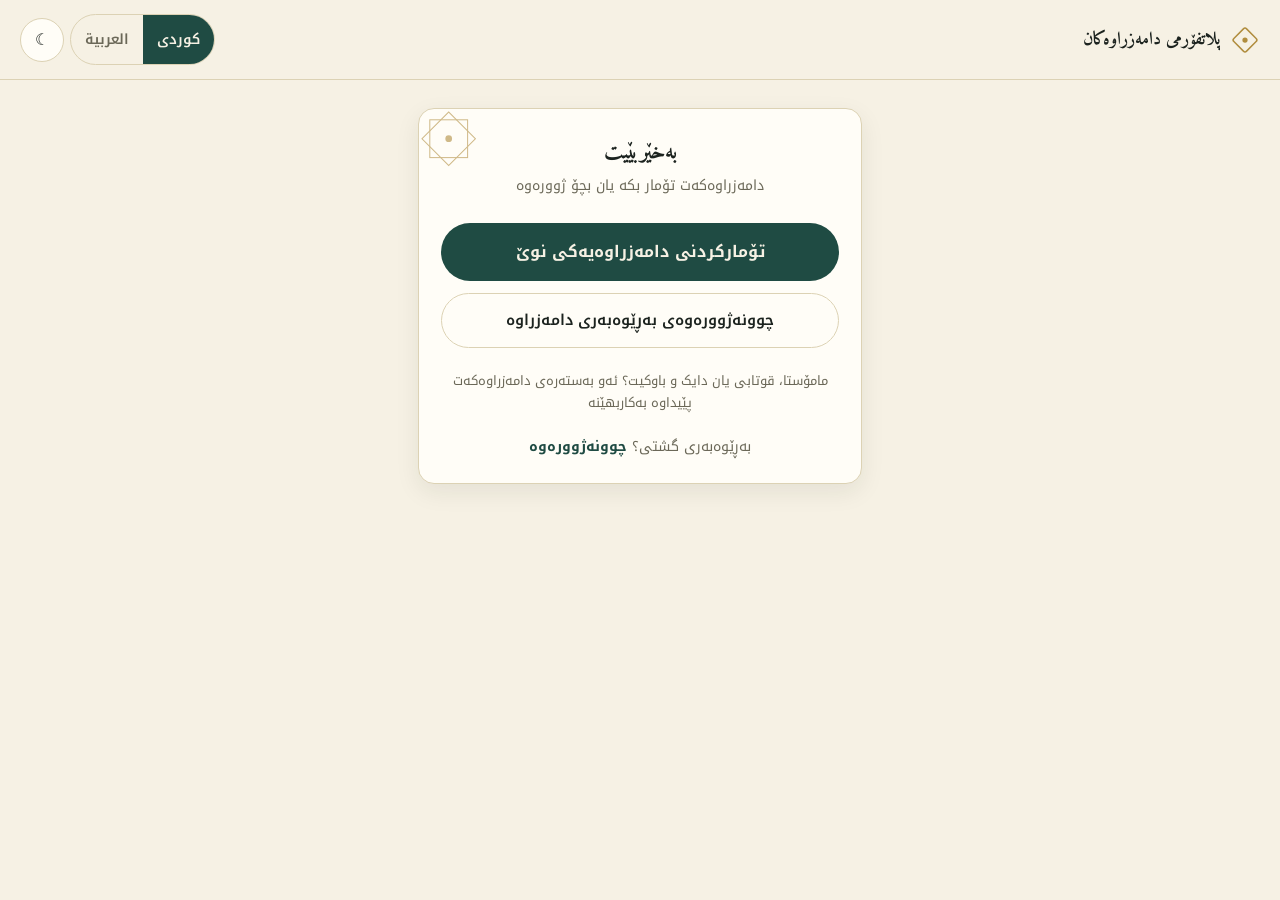
<file: index.html>
<!DOCTYPE html>
<html lang="ckb" dir="rtl">
<head>
<meta charset="UTF-8">
<meta name="viewport" content="width=device-width, initial-scale=1.0, maximum-scale=1.0, viewport-fit=cover">
<title>پلاتفۆرمی دامەزراوەکان</title>
<link rel="icon" href="icons/favicon-32.png" sizes="32x32">
<link rel="apple-touch-icon" href="icons/apple-touch-icon.png">
<meta name="theme-color" content="#1F4B43">
<link rel="stylesheet" href="css/theme.css">
</head>
<body>

<div class="topbar">
  <div class="brand">
    <svg class="mark" viewBox="0 0 40 40" aria-hidden="true">
      <rect x="8" y="8" width="24" height="24" rx="3" transform="rotate(45 20 20)" fill="none" stroke="var(--gold)" stroke-width="2"/>
      <circle cx="20" cy="20" r="3.5" fill="var(--gold)"/>
    </svg>
    <span data-i18n="app_title">پلاتفۆرمی دامەزراوەکان</span>
  </div>
  <div class="controls">
    <div class="lang-toggle">
      <button class="lang-pill" data-lang="ckb" onclick="setLang('ckb')">کوردی</button>
      <button class="lang-pill" data-lang="ar" onclick="setLang('ar')">العربية</button>
    </div>
    <button class="icon-btn" onclick="setTheme(getTheme()==='dark'?'light':'dark')">
      <span class="theme-toggle-icon">☾</span>
    </button>
  </div>
</div>

<div class="page">

  <div class="hero-card" style="margin-top:0; text-align:center">
    <svg class="corner-ornament" viewBox="0 0 100 100" aria-hidden="true">
      <g fill="none" stroke="var(--gold)" stroke-width="1.2">
        <rect x="20" y="20" width="45" height="45" transform="rotate(45 42.5 42.5)"/>
        <rect x="20" y="20" width="45" height="45"/>
      </g>
      <circle cx="42.5" cy="42.5" r="4" fill="var(--gold)"/>
    </svg>

    <h1 data-i18n="landing_heading" style="font-size:22px">بەخێربێیت</h1>
    <p class="sub" data-i18n="landing_subheading" style="margin-bottom:26px">دامەزراوەکەت تۆمار بکە یان بچۆ ژوورەوە</p>

    <a href="signup.html" class="btn-primary" style="display:block; text-decoration:none; margin-bottom:12px" data-i18n="btn_register_institution">تۆمارکردنی دامەزراوەیەکی نوێ</a>
    <a href="admin.html" class="btn-outline" style="display:block; text-decoration:none; padding:15px; text-align:center; margin-bottom:22px" data-i18n="btn_admin_login">چوونەژوورەوەی بەڕێوەبەری دامەزراوە</a>

    <p class="sub" data-i18n="landing_members_note" style="font-size:13px">مامۆستا، قوتابی یان دایک و باوکیت؟ ئەو بەستەرەی دامەزراوەکەت پێیداوە بەکاربهێنە</p>

    <div class="footer-note">
      <span data-i18n="footer_note_prefix">بەڕێوەبەری گشتی؟</span>
      <a href="super-admin.html" data-i18n="footer_note_link">چوونەژوورەوە</a>
    </div>
  </div>

</div>

<script src="js/config.js"></script>
<script src="js/i18n.js"></script>
</body>
</html>
</file>
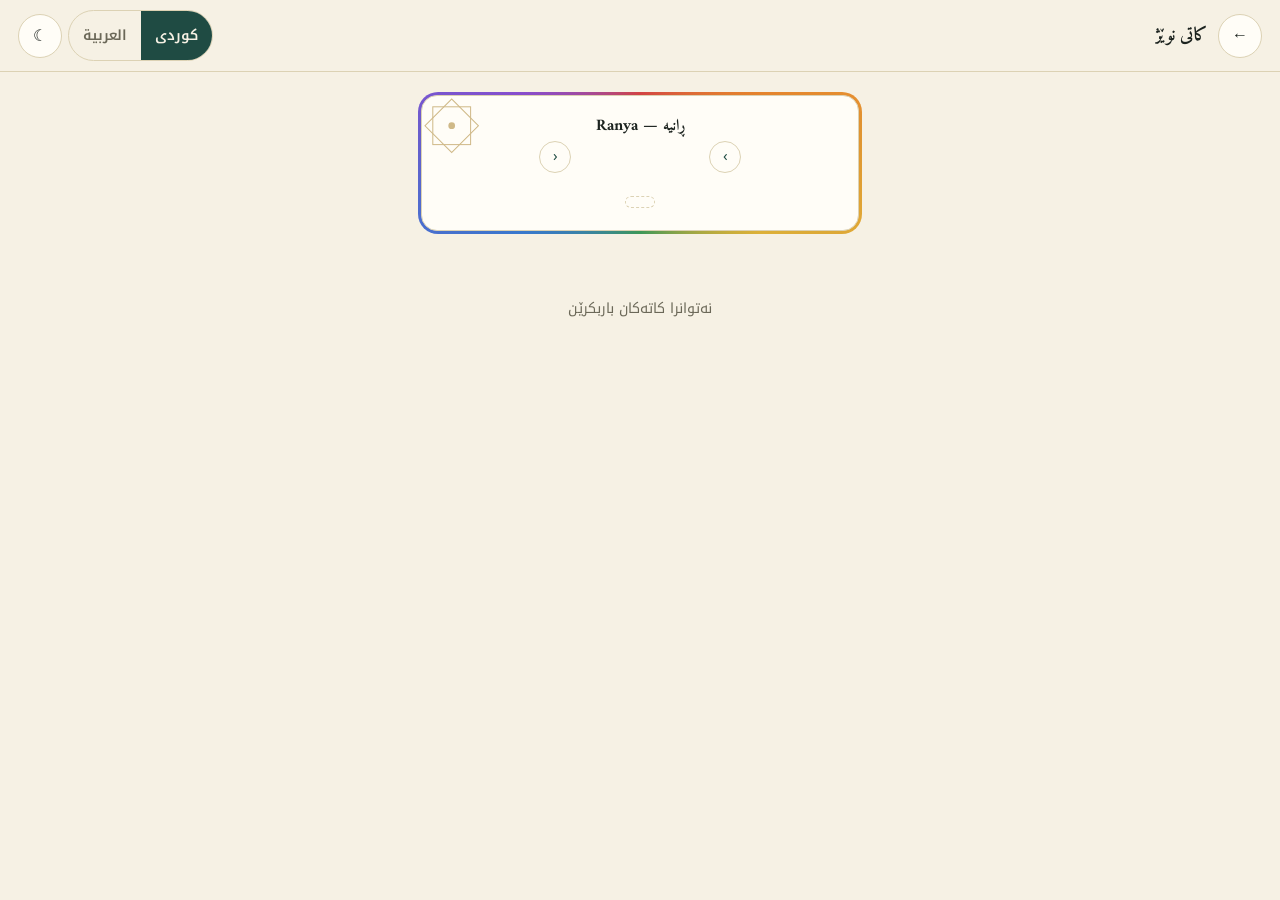
<file: prayer-times.html>
<!DOCTYPE html>
<html lang="ckb" dir="rtl">
<head>
<meta charset="UTF-8">
<meta name="viewport" content="width=device-width, initial-scale=1.0, maximum-scale=1.0, viewport-fit=cover">
<title>کاتی نوێژ</title>
<link rel="icon" href="icons/favicon-32.png" sizes="32x32">
<link rel="apple-touch-icon" href="icons/apple-touch-icon.png">
<meta name="theme-color" content="#1F4B43">
<link rel="stylesheet" href="css/theme.css">
<style>
  /* ---------- Compact page shell so everything fits one screen ---------- */
  .page { padding-top: clamp(10px, 2.2vh, 20px); padding-bottom: clamp(10px, 2vh, 18px); }
  .topbar { padding: 10px 18px; }

  /* ---------- Animated rainbow border around the hero card ---------- */
  .glow-wrap {
    position: relative;
    border-radius: calc(var(--radius) + 4px);
    padding: 3px;
    overflow: hidden;
    margin: 0 0 clamp(8px, 1.6vh, 16px);
  }
  .glow-wrap::before {
    content: '';
    position: absolute;
    inset: -60%;
    background: conic-gradient(from 0deg,
      #D64545, #E8862E, #E8B93B, #3F9E5C, #3B7DD8, #8A4FD1, #D64545);
    animation: glowSpin 7s linear infinite;
  }
  @keyframes glowSpin { to { transform: rotate(360deg); } }
  @media (prefers-reduced-motion: reduce) { .glow-wrap::before { animation: none; } }
  .glow-wrap .prayer-hero { position: relative; z-index: 1; margin: 0; }

  /* ---------- Hero / date navigation (compacted) ---------- */
  .prayer-hero {
    text-align: center;
    padding: clamp(12px, 2.4vh, 20px) 16px clamp(10px, 2vh, 16px);
  }
  .prayer-hero h1 { font-size: 16px; margin-bottom: 2px; }
  .date-nav {
    display: flex; align-items: center; justify-content: center;
    gap: 14px; margin: 4px 0 0;
  }
  .nav-arrow {
    width: 32px; height: 32px; border-radius: 50%;
    border: 1px solid var(--line); background: var(--card); color: var(--teal);
    font-size: 15px; line-height: 1; display: flex; align-items: center; justify-content: center;
    transition: transform .12s ease, background .15s ease; flex-shrink: 0;
  }
  html[data-theme="dark"] .nav-arrow { color: var(--gold); }
  .nav-arrow:active { transform: scale(0.90); }
  .nav-arrow:disabled { opacity: .35; }
  .date-nav-center { display: flex; flex-direction: column; align-items: center; gap: 3px; min-width: 110px; }
  .weekday-label { font-family: 'Amiri', serif; font-weight: 700; font-size: 15px; color: var(--ink); }
  .today-pill {
    font-size: 10px; font-weight: 700; color: var(--teal);
    background: rgba(31,75,67,.08); border: 1px solid var(--line);
    border-radius: 999px; padding: 2px 10px;
  }
  html[data-theme="dark"] .today-pill { color: var(--gold); background: rgba(217,196,138,.10); }

  .date-lines { margin-top: 5px; line-height: 1.45; }
  .hijri-label { font-size: 12px; color: var(--muted); }
  .gregorian-label { font-size: 10.5px; color: var(--muted); opacity: .82; }

  .preview-note {
    display: inline-block; font-size: 10.5px; font-weight: 600; color: var(--gold);
    background: rgba(176,141,62,.10); border-radius: 999px; padding: 3px 12px; margin-top: 6px;
  }

  /* ---------- Countdown ---------- */
  .countdown-wrap {
    margin-top: clamp(8px, 1.6vh, 16px); padding: clamp(8px, 1.4vh, 14px) 12px; border-radius: var(--radius-sm);
    background: linear-gradient(135deg, rgba(31,75,67,.07), rgba(176,141,62,.08));
    border: 1px solid var(--line);
  }
  html[data-theme="dark"] .countdown-wrap {
    background: linear-gradient(135deg, rgba(111,165,150,.10), rgba(217,196,138,.08));
  }
  .countdown-label {
    display: flex; gap: 5px; justify-content: center; flex-wrap: wrap;
    font-size: 11px; font-weight: 600; color: var(--muted); margin-bottom: 3px;
  }
  #countdownPrayerName { color: var(--gold); font-weight: 800; }
  .countdown-value {
    font-family: 'Courier New', monospace; font-size: clamp(20px, 5vh, 28px); font-weight: 800;
    color: var(--teal); letter-spacing: 1px;
  }
  html[data-theme="dark"] .countdown-value { color: var(--gold); }

  /* ---------- Adjust toggle ---------- */
  .toggle-row { margin-top: clamp(6px, 1.4vh, 12px); }
  .toggle-original-btn {
    font-size: 10px; font-weight: 700; color: var(--muted);
    background: transparent; border: 1.5px dashed var(--line);
    border-radius: 999px; padding: 5px 14px;
  }
  .toggle-original-btn:active { transform: scale(.96); }
  .adjusted-note { font-size: 9.5px; color: var(--muted); margin-top: 5px; line-height: 1.4; }

  /* ---------- Prayer list — one row per prayer, compact height to still fit one screen ---------- */
  #prayerList {
    display: flex; flex-direction: column; gap: clamp(5px, 1.1vh, 8px);
  }
  .prayer-card {
    display: flex; align-items: center; justify-content: space-between;
    background: var(--card); border: 1px solid var(--line); border-radius: var(--radius-sm);
    padding: clamp(8px, 1.6vh, 12px) 16px;
    box-shadow: 0 2px 8px rgba(28,35,31,.04);
    transition: box-shadow .15s ease, border-color .15s ease;
  }
  .prayer-card.next { border: 2px solid var(--gold); background: rgba(176,141,62,.08); box-shadow: 0 4px 16px rgba(176,141,62,.18); }
  .prayer-card .p-name { display: flex; align-items: center; gap: 10px; font-weight: 700; font-size: 13px; }
  .prayer-card .p-icon {
    width: 30px; height: 30px; border-radius: 50%; font-size: 15px;
    display: flex; align-items: center; justify-content: center; flex-shrink: 0;
    background: rgba(31,75,67,.08);
  }
  html[data-theme="dark"] .prayer-card .p-icon { background: rgba(111,165,150,.12); }
  .prayer-card .p-time { display: flex; align-items: baseline; gap: 4px; }
  .prayer-card .p-time .p-time-num { font-family: monospace; font-size: 16px; font-weight: 700; color: var(--teal); }
  .prayer-card .p-time .p-time-period { font-size: 10.5px; font-weight: 700; color: var(--muted); }
  html[data-theme="dark"] .prayer-card .p-time .p-time-num { color: var(--gold); }
  .next-badge {
    font-size: 9px; font-weight: 800; color: var(--gold); background: rgba(176,141,62,.15);
    padding: 2px 8px; border-radius: 999px; margin-inline-start: 6px;
  }

  @media (max-width: 340px) {
    .prayer-card .p-name { font-size: 12px; gap: 8px; }
    .prayer-card .p-time .p-time-num { font-size: 15px; }
  }
</style>
</head>
<body>

<div class="topbar">
  <div class="brand">
    <button class="icon-btn" onclick="history.back()">←</button>
    <span data-i18n="prayer_page_heading">کاتی نوێژ</span>
  </div>
  <div class="controls">
    <div class="lang-toggle">
      <button class="lang-pill" data-lang="ckb" onclick="setLang('ckb'); render();">کوردی</button>
      <button class="lang-pill" data-lang="ar" onclick="setLang('ar'); render();">العربية</button>
    </div>
    <button class="icon-btn" onclick="setTheme(getTheme()==='dark'?'light':'dark')">
      <span class="theme-toggle-icon">☾</span>
    </button>
  </div>
</div>

<div class="page">

  <div class="glow-wrap">
    <div class="hero-card prayer-hero">
      <svg class="corner-ornament" viewBox="0 0 100 100" aria-hidden="true">
        <g fill="none" stroke="var(--gold)" stroke-width="1.2">
          <rect x="20" y="20" width="45" height="45" transform="rotate(45 42.5 42.5)"/>
          <rect x="20" y="20" width="45" height="45"/>
        </g>
        <circle cx="42.5" cy="42.5" r="4" fill="var(--gold)"/>
      </svg>
      <h1>ڕانیە — Ranya</h1>

      <div class="date-nav">
        <button class="nav-arrow" id="prevDayBtn" onclick="navigateDay(-1)">›</button>
        <div class="date-nav-center">
          <div class="weekday-label" id="weekdayLabel"></div>
          <button class="today-pill" id="todayBtn" onclick="goToday()" data-i18n="prayer_today_btn" style="display:none"></button>
        </div>
        <button class="nav-arrow" id="nextDayBtn" onclick="navigateDay(1)">‹</button>
      </div>

      <div class="date-lines">
        <p class="hijri-label" id="hijriLabel"></p>
        <p class="gregorian-label" id="gregorianLabel"></p>
      </div>

      <div class="preview-note" id="previewNote" data-i18n="prayer_preview_note" style="display:none"></div>

      <div class="countdown-wrap" id="countdownWrap" style="display:none">
        <div class="countdown-label">
          <span data-i18n="prayer_time_remaining"></span>
          <span data-i18n="prayer_until"></span>
          <span id="countdownPrayerName"></span>
        </div>
        <div class="countdown-value" id="countdownValue">--:--:--</div>
      </div>

      <div class="toggle-row">
        <button class="toggle-original-btn" id="toggleOriginalBtn" onclick="toggleOriginal()"></button>
        <p class="adjusted-note" id="adjustedNote"></p>
      </div>
    </div>
  </div>

  <div id="prayerList">
    <div class="empty-state" id="loadingState" data-i18n="prayer_loading">چاوەڕوان بە...</div>
  </div>

</div>

<script src="js/config.js"></script>
<script src="js/i18n.js"></script>
<script>
  // Ranya, Sulaymaniyah Governorate, Kurdistan Region, Iraq
  const LATITUDE = 36.25500;
  const LONGITUDE = 44.88361;
  const CALC_METHOD = 3; // Muslim World League

  const PRAYER_ORDER = ['Fajr', 'Sunrise', 'Dhuhr', 'Asr', 'Maghrib', 'Isha'];
  const PRAYER_ICONS = { Fajr: '🌄', Sunrise: '🌅', Dhuhr: '☀️', Asr: '🌤️', Maghrib: '🌇', Isha: '🌙' };
  const PRAYER_LABEL_KEYS = { Fajr: 'prayer_fajr', Sunrise: 'prayer_sunrise', Dhuhr: 'prayer_dhuhr', Asr: 'prayer_asr', Maghrib: 'prayer_maghrib', Isha: 'prayer_isha' };

  // Manual adjustment (in minutes) applied on top of the API-calculated times,
  // requested for Ranya so the displayed times match the local mosque schedule.
  // Shown by default; the "original API time" button reveals the raw, unadjusted values.
  const PRAYER_OFFSETS = { Fajr: 17, Sunrise: 2, Dhuhr: 7, Asr: 0, Maghrib: 7, Isha: -6 };

  // ---------- Date helpers (local time, not UTC, so navigation never skips/repeats a day) ----------
  function startOfDay(d) { const x = new Date(d); x.setHours(0, 0, 0, 0); return x; }
  function isSameDay(a, b) { return a.getFullYear() === b.getFullYear() && a.getMonth() === b.getMonth() && a.getDate() === b.getDate(); }
  function formatDateKey(d) { return `${d.getFullYear()}-${String(d.getMonth() + 1).padStart(2, '0')}-${String(d.getDate()).padStart(2, '0')}`; }
  function formatDDMMYYYY(d) { return `${String(d.getDate()).padStart(2, '0')}-${String(d.getMonth() + 1).padStart(2, '0')}-${d.getFullYear()}`; }

  let prayerData = null;      // API response for the currently viewed date
  let viewDate = startOfDay(new Date());
  let showOriginal = false;   // false = adjusted times (default), true = raw API times
  let isLoading = false;
  let countdownTimer = null;
  let countdownTarget = null;

  // ---------- Fetching ----------
  async function loadPrayerTimes(date) {
    isLoading = true;
    setNavDisabled(true);
    const cacheKey = `prayer_times_${formatDateKey(date)}`;
    const cached = localStorage.getItem(cacheKey);
    if (cached) {
      prayerData = JSON.parse(cached);
      render();
      isLoading = false;
      setNavDisabled(false);
      return;
    }
    document.getElementById('prayerList').innerHTML = `<div class="empty-state" data-i18n="prayer_loading">${t('prayer_loading')}</div>`;
    try {
      const url = `https://api.aladhan.com/v1/timings/${formatDDMMYYYY(date)}?latitude=${LATITUDE}&longitude=${LONGITUDE}&method=${CALC_METHOD}`;
      const res = await fetch(url);
      const json = await res.json();
      if (json.code === 200 && json.data) {
        prayerData = json.data;
        localStorage.setItem(cacheKey, JSON.stringify(prayerData));
        render();
      } else {
        showError();
      }
    } catch (err) {
      showError();
    } finally {
      isLoading = false;
      setNavDisabled(false);
    }
  }

  function setNavDisabled(state) {
    const prev = document.getElementById('prevDayBtn');
    const next = document.getElementById('nextDayBtn');
    if (prev) prev.disabled = state;
    if (next) next.disabled = state;
  }

  function showError() {
    document.getElementById('prayerList').innerHTML = `<div class="empty-state" data-i18n="prayer_error">نەتوانرا کاتەکان باربکرێن</div>`;
    applyI18n();
  }

  // ---------- Navigation ----------
  function navigateDay(delta) {
    if (isLoading) return;
    const d = new Date(viewDate);
    d.setDate(d.getDate() + delta);
    viewDate = d;
    loadPrayerTimes(viewDate);
  }
  function goToday() {
    if (isLoading) return;
    viewDate = startOfDay(new Date());
    loadPrayerTimes(viewDate);
  }
  function toggleOriginal() {
    showOriginal = !showOriginal;
    render();
  }

  // ---------- Time helpers ----------
  function addMinutes(hhmm, minutes) {
    const clean = hhmm.slice(0, 5);
    const [h, m] = clean.split(':').map(Number);
    let total = ((h * 60 + m + minutes) % 1440 + 1440) % 1440;
    const nh = Math.floor(total / 60), nm = total % 60;
    return `${String(nh).padStart(2, '0')}:${String(nm).padStart(2, '0')}`;
  }
  function getDisplayTime(key) {
    const raw = prayerData.timings[key];
    return showOriginal ? raw.slice(0, 5) : addMinutes(raw, PRAYER_OFFSETS[key] || 0);
  }
  // 12-hour display only — countdown/next-prayer math still runs on the 24h value above.
  function formatTime12(hhmm) {
    const [h, m] = hhmm.split(':').map(Number);
    const period = h >= 12 ? t('prayer_pm') : t('prayer_am');
    let h12 = h % 12;
    if (h12 === 0) h12 = 12;
    return `<span class="p-time-num">${String(h12).padStart(2, '0')}:${String(m).padStart(2, '0')}</span><span class="p-time-period">${period}</span>`;
  }
  function getPrayerMinutes(key) {
    const [h, m] = getDisplayTime(key).split(':').map(Number);
    return h * 60 + m;
  }

  // Returns { key, target(Date) } for the next prayer today, or null if today's prayers are all done
  // (or if we're not viewing today at all).
  function computeNextPrayerTarget() {
    const now = new Date();
    if (!isSameDay(viewDate, now)) return null;
    for (const key of PRAYER_ORDER) {
      if (key === 'Sunrise') continue;
      const mins = getPrayerMinutes(key);
      const target = new Date(now);
      target.setHours(Math.floor(mins / 60), mins % 60, 0, 0);
      if (target > now) return { key, target };
    }
    return null;
  }

  // If every prayer today has passed, fetch tomorrow's Fajr (cached) to keep the countdown accurate.
  async function resolveTomorrowFajrCountdown() {
    const tomorrow = new Date(viewDate);
    tomorrow.setDate(tomorrow.getDate() + 1);
    const cacheKey = `prayer_times_${formatDateKey(tomorrow)}`;
    let data = null;
    const cached = localStorage.getItem(cacheKey);
    if (cached) {
      data = JSON.parse(cached);
    } else {
      try {
        const url = `https://api.aladhan.com/v1/timings/${formatDDMMYYYY(tomorrow)}?latitude=${LATITUDE}&longitude=${LONGITUDE}&method=${CALC_METHOD}`;
        const res = await fetch(url);
        const json = await res.json();
        if (json.code === 200 && json.data) {
          data = json.data;
          localStorage.setItem(cacheKey, JSON.stringify(data));
        }
      } catch (err) { /* leave placeholder if this fails */ }
    }
    // Only apply if the user hasn't navigated away from "today" while this was in flight.
    if (!data || !isSameDay(viewDate, new Date())) return;
    const raw = data.timings.Fajr;
    const fajrTime = showOriginal ? raw.slice(0, 5) : addMinutes(raw, PRAYER_OFFSETS.Fajr);
    const [h, m] = fajrTime.split(':').map(Number);
    const target = new Date(tomorrow);
    target.setHours(h, m, 0, 0);
    document.getElementById('countdownPrayerName').textContent = t(PRAYER_LABEL_KEYS.Fajr);
    startCountdown(target);
  }

  function startCountdown(target) {
    clearInterval(countdownTimer);
    countdownTarget = target;
    updateCountdownDisplay();
    countdownTimer = setInterval(updateCountdownDisplay, 1000);
  }
  function updateCountdownDisplay() {
    const el = document.getElementById('countdownValue');
    if (!el || !countdownTarget) return;
    const diff = countdownTarget - new Date();
    if (diff <= 0) {
      clearInterval(countdownTimer);
      setTimeout(() => loadPrayerTimes(viewDate), 1000);
      return;
    }
    const totalSec = Math.floor(diff / 1000);
    const hh = Math.floor(totalSec / 3600);
    const mm = Math.floor((totalSec % 3600) / 60);
    const ss = totalSec % 60;
    el.textContent = `${String(hh).padStart(2, '0')}:${String(mm).padStart(2, '0')}:${String(ss).padStart(2, '0')}`;
  }

  // ---------- Render ----------
  function render() {
    if (!prayerData) return;
    clearInterval(countdownTimer);

    const viewingToday = isSameDay(viewDate, new Date());

    // Weekday name (follows the ckb/ar language toggle)
    document.getElementById('weekdayLabel').textContent = t(`prayer_weekday_${viewDate.getDay()}`);
    document.getElementById('todayBtn').style.display = viewingToday ? 'none' : 'inline-flex';

    // Hijri date — always shown in Arabic, regardless of interface language
    const hijri = prayerData.date.hijri;
    const hijriSuffix = I18N.ar.prayer_hijri_suffix; // "هـ"
    document.getElementById('hijriLabel').textContent = `${hijri.day} ${hijri.month.ar} ${hijri.year} ${hijriSuffix}`;

    // Gregorian date — shown below the Hijri line, follows the ckb/ar language toggle
    const gregorian = prayerData.date.gregorian;
    document.getElementById('gregorianLabel').textContent = `${gregorian.date} ${t('prayer_gregorian_suffix')}`;

    document.getElementById('previewNote').style.display = viewingToday ? 'none' : '';

    // Next-prayer countdown (only meaningful when viewing today)
    const countdownWrap = document.getElementById('countdownWrap');
    let nextKey = null;
    if (viewingToday) {
      countdownWrap.style.display = '';
      const next = computeNextPrayerTarget();
      if (next) {
        nextKey = next.key;
        document.getElementById('countdownPrayerName').textContent = t(PRAYER_LABEL_KEYS[next.key]);
        startCountdown(next.target);
      } else {
        document.getElementById('countdownValue').textContent = '--:--:--';
        resolveTomorrowFajrCountdown();
      }
    } else {
      countdownWrap.style.display = 'none';
    }

    // Original/adjusted toggle button + note
    document.getElementById('toggleOriginalBtn').textContent = showOriginal ? t('prayer_show_adjusted') : t('prayer_show_original');
    document.getElementById('adjustedNote').textContent = showOriginal ? t('prayer_original_note') : t('prayer_adjusted_note');

    // Prayer list
    document.getElementById('prayerList').innerHTML = PRAYER_ORDER.map((key) => {
      const isNext = key === nextKey;
      return `
      <div class="prayer-card ${isNext ? 'next' : ''}">
        <div class="p-name">
          <span class="p-icon">${PRAYER_ICONS[key]}</span>
          <span data-i18n="${PRAYER_LABEL_KEYS[key]}">${t(PRAYER_LABEL_KEYS[key])}</span>
          ${isNext ? `<span class="next-badge" data-i18n="prayer_next">داهاتوو</span>` : ''}
        </div>
        <div class="p-time">${formatTime12(getDisplayTime(key))}</div>
      </div>`;
    }).join('');

    applyI18n();
    document.getElementById('prevDayBtn').setAttribute('aria-label', t('prayer_prev_day'));
    document.getElementById('nextDayBtn').setAttribute('aria-label', t('prayer_next_day'));
  }

  loadPrayerTimes(viewDate);
</script>
</body>
</html>
</file>
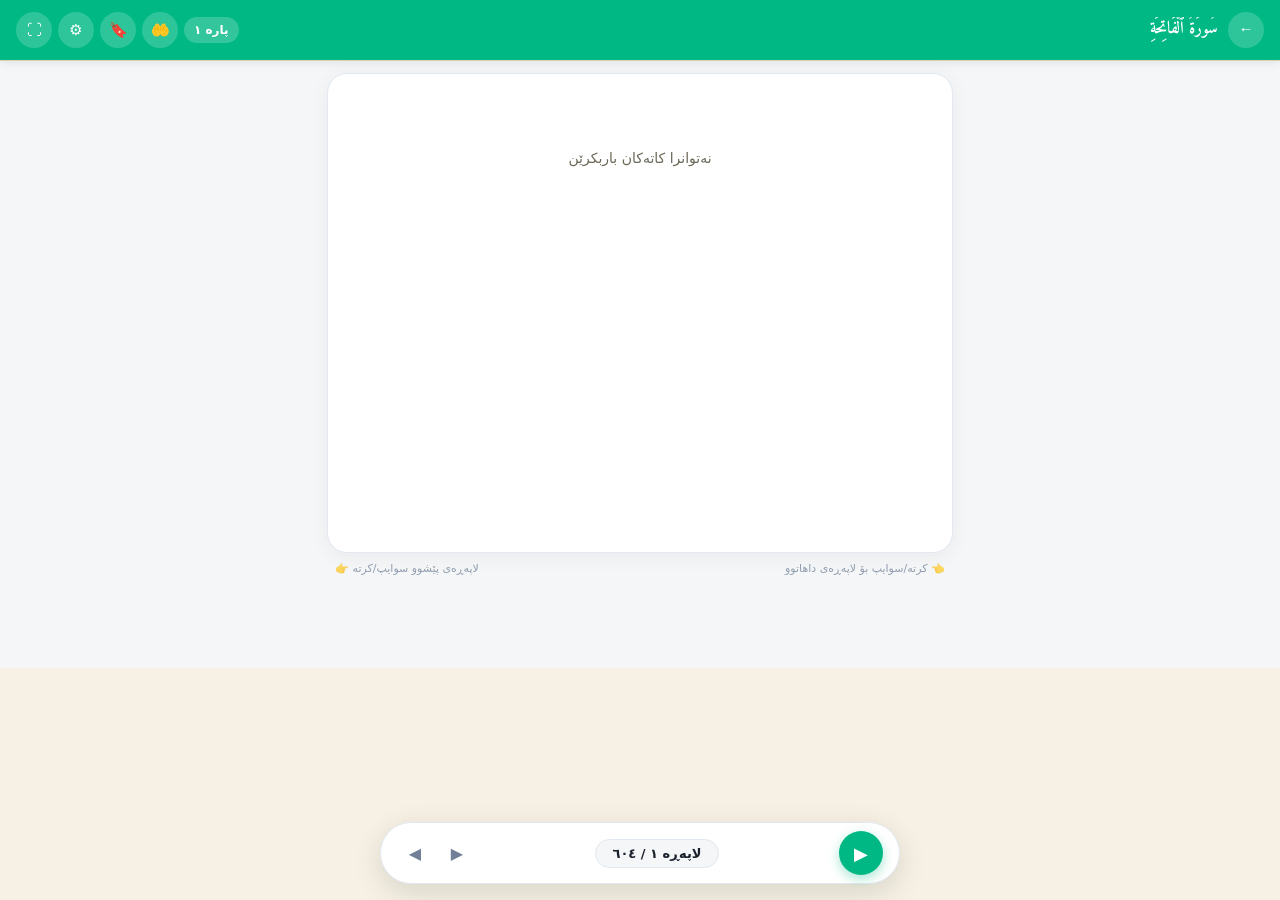
<file: quran.html>
<!DOCTYPE html>
<html lang="ckb" dir="rtl">
<head>
<meta charset="UTF-8">
<meta name="viewport" content="width=device-width, initial-scale=1.0, maximum-scale=1.0, viewport-fit=cover">
<title>قورئانی پیرۆز</title>
<link rel="icon" href="icons/favicon-32.png" sizes="32x32">
<link rel="apple-touch-icon" href="icons/apple-touch-icon.png">
<meta name="theme-color" content="#00B884">
<link rel="stylesheet" href="css/theme.css">
<style>
  @import url('https://fonts.googleapis.com/css2?family=Amiri+Quran&family=Amiri:ital,wght@0,400;0,700;1,400&display=swap');

  :root {
    --brand-teal: #00B884;
    --brand-teal-dark: #00966C;
    --gold: #C5A059;
    --gold-light: #FFFDF2;
    --bg-main: #F4F6F8;
    --card-bg: #FFFFFF;
    --text-primary: #1A202C;
    --text-muted: #718096;
    --border-color: #E2E8F0;
  }

  body {
    background-color: var(--bg-main);
    color: var(--text-primary);
    font-family: system-ui, -apple-system, BlinkMacSystemFont, "Segoe UI", Roboto, sans-serif;
    margin: 0;
    padding: 0;
    padding-bottom: 90px;
    -webkit-tap-highlight-color: transparent;
  }

  /* ---------- Topbar Navigation ---------- */
  .topbar {
    background: var(--brand-teal);
    color: #ffffff;
    padding: 12px 16px;
    display: flex;
    align-items: center;
    justify-content: space-between;
    position: sticky;
    top: 0;
    z-index: 100;
    box-shadow: 0 2px 10px rgba(0, 0, 0, 0.08);
  }
  .topbar .brand {
    display: flex;
    align-items: center;
    gap: 10px;
    color: #ffffff;
    font-weight: 700;
    font-size: 17px;
  }
  .topbar .controls {
    display: flex;
    align-items: center;
    gap: 6px;
  }
  .topbar .icon-btn {
    background: rgba(255, 255, 255, 0.18);
    color: #ffffff;
    border: none;
    width: 36px;
    height: 36px;
    border-radius: 50%;
    display: flex;
    align-items: center;
    justify-content: center;
    cursor: pointer;
    font-size: 15px;
    transition: background 0.2s;
  }
  .topbar .icon-btn:active {
    background: rgba(255, 255, 255, 0.3);
  }
  .lang-toggle {
    display: flex;
    background: rgba(0, 0, 0, 0.12);
    padding: 2px;
    border-radius: 20px;
  }
  .lang-pill {
    background: transparent;
    border: none;
    color: #ffffff;
    padding: 4px 10px;
    font-size: 12px;
    border-radius: 16px;
    cursor: pointer;
    opacity: 0.8;
  }
  .lang-pill.active {
    background: #ffffff;
    color: var(--brand-teal);
    font-weight: 700;
    opacity: 1;
  }

  /* ---------- Page Layout & Reader Card ---------- */
  .page.wide {
    max-width: 650px;
    margin: 0 auto;
    padding: 12px 12px 0 12px;
  }

  /* Reader themes */
  body[data-qtheme="classic"] { --q-bg: #FFFFFF; --q-fg: #1C231F; --q-muted: #6B6858; }
  body[data-qtheme="night"]   { --q-bg: #12181A; --q-fg: #EDE7D3; --q-muted: #9A9682; }
  body[data-qtheme="sepia"]   { --q-bg: #F8F1E1; --q-fg: #3B2A18; --q-muted: #8A7A5E; }
  body[data-qtheme="emerald"] { --q-bg: #0F2A22; --q-fg: #F3EEDD; --q-muted: #9FC2B4; }
  body[data-qtheme="sky"]     { --q-bg: #EAF3F6; --q-fg: #16323D; --q-muted: #5C7A83; }

  #readerCard {
    background: var(--q-bg, #FFFFFF);
    color: var(--q-fg, var(--text-primary));
    border-radius: 20px;
    padding: 24px 20px 32px 20px;
    box-shadow: 0 4px 20px rgba(0, 0, 0, 0.05);
    border: 1px solid var(--border-color);
    position: relative;
    min-height: 480px;
  }

  /* ---------- Surah Header Banner (Matching Image 1 Ornate Frame) ---------- */
  .surah-divider {
    text-align: center;
    margin: 20px 0 24px 0;
    padding: 4px;
  }
  .surah-frame {
    display: inline-block;
    position: relative;
    padding: 12px 48px;
    background: var(--gold-light);
    border: 2px double var(--gold);
    border-radius: 14px;
    box-shadow: inset 0 0 0 2px var(--gold-light), inset 0 0 0 3px var(--gold);
  }
  .surah-divider-name {
    font-family: 'Amiri Quran', 'Amiri', serif;
    font-size: 28px;
    font-weight: 700;
    color: #2C3E50;
    line-height: 1.2;
  }
  .surah-divider-meta {
    font-size: 12px;
    color: #8C7B51;
    margin-top: 4px;
    font-weight: 500;
  }

  /* ---------- Quran Flow Text & Ayah Markers ---------- */
  .quran-flow-text {
    font-family: 'Amiri Quran', 'Amiri', serif;
    text-align: justify;
    text-justify: inter-word;
    text-align-last: center;
    line-height: 2.8;
    font-size: var(--q-font-size, 26px);
    direction: rtl;
    margin: 0;
  }

  .ayah-num {
    display: inline-flex;
    align-items: center;
    justify-content: center;
    width: 30px;
    height: 30px;
    border-radius: 50%;
    border: 1.5px solid var(--gold);
    background: rgba(197, 160, 89, 0.1);
    font-size: 12px;
    font-family: 'Amiri Quran', 'Amiri', serif;
    font-weight: 700;
    color: var(--gold);
    margin: 0 6px;
    vertical-align: middle;
    line-height: 1;
  }

  .ayah-unit.playing {
    background: rgba(0, 184, 132, 0.15);
    border-radius: 6px;
    box-decoration-break: clone;
    -webkit-box-decoration-break: clone;
  }
  .ayah-unit.jump-target {
    animation: ayahFlash 1.6s ease;
  }
  @keyframes ayahFlash {
    0%, 100% { background: transparent; }
    30% { background: rgba(197, 160, 89, 0.35); }
  }

  /* Block Tafsir View */
  .ayah-block { padding: 16px 2px; border-bottom: 1px dashed var(--border-color); }
  .ayah-block:last-child { border-bottom: none; }
  .ayah-block-arabic { font-family: 'Amiri Quran', 'Amiri', serif; font-size: var(--q-font-size, 26px); text-align: right; line-height: 2.4; margin-bottom: 8px; }
  .ayah-block-tafsir { font-size: 14px; line-height: 1.9; color: var(--q-muted, var(--text-muted)); }
  .ayah-block-actions { margin-top: 8px; display: flex; gap: 6px; justify-content: flex-end; }
  .ayah-mini-btn { width: 32px; height: 32px; border-radius: 50%; border: 1px solid currentColor; opacity: 0.65; background: transparent; font-size: 13px; color: inherit; cursor: pointer; }

  /* ---------- Floating Bottom Control Bar (Image 1 Style) ---------- */
  .bottom-control-bar {
    position: fixed;
    bottom: 16px;
    left: 50%;
    transform: translateX(-50%);
    width: calc(100% - 32px);
    max-width: 520px;
    background: #FFFFFF;
    border-radius: 40px;
    padding: 8px 16px;
    display: flex;
    align-items: center;
    justify-content: space-between;
    box-shadow: 0 8px 30px rgba(0, 0, 0, 0.12);
    z-index: 200;
    border: 1px solid var(--border-color);
  }
  body[data-qtheme="night"] .bottom-control-bar {
    background: #1C2427;
    border-color: #2D3748;
    color: #EDE7D3;
  }
  .bottom-play-btn {
    width: 44px;
    height: 44px;
    border-radius: 50%;
    background: var(--brand-teal);
    color: #FFFFFF;
    border: none;
    display: flex;
    align-items: center;
    justify-content: center;
    font-size: 18px;
    cursor: pointer;
    box-shadow: 0 4px 12px rgba(0, 184, 132, 0.35);
    transition: transform 0.15s;
  }
  .bottom-play-btn:active { transform: scale(0.92); }
  .bottom-info-pill {
    background: var(--bg-main);
    padding: 6px 16px;
    border-radius: 20px;
    font-size: 13px;
    font-weight: 700;
    color: var(--text-primary);
    cursor: pointer;
    border: 1px solid var(--border-color);
  }
  body[data-qtheme="night"] .bottom-info-pill {
    background: #253135;
    color: #EDE7D3;
    border-color: #3B4A50;
  }
  .bottom-nav-actions {
    display: flex;
    align-items: center;
    gap: 6px;
  }
  .bottom-nav-btn {
    background: transparent;
    border: none;
    color: var(--text-muted);
    width: 36px;
    height: 36px;
    border-radius: 50%;
    display: flex;
    align-items: center;
    justify-content: center;
    font-size: 16px;
    cursor: pointer;
  }
  .bottom-nav-btn:active { background: rgba(0, 0, 0, 0.05); }

  /* Tap Hints */
  .reader-tap-hint { display: flex; justify-content: space-between; font-size: 11px; color: var(--text-muted); opacity: 0.75; margin-top: 8px; padding: 0 8px; }

  /* Settings / Modal Bits */
  .theme-swatch-grid { display: grid; grid-template-columns: repeat(5, 1fr); gap: 8px; margin: 10px 0 6px; }
  .theme-swatch { height: 46px; border-radius: 10px; border: 2px solid var(--border-color); cursor: pointer; }
  .theme-swatch.selected { border-color: var(--gold); box-shadow: 0 0 0 2px rgba(197, 160, 89, 0.3); }
  .settings-row { display: flex; align-items: center; justify-content: space-between; padding: 12px 0; border-top: 1px solid var(--border-color); gap: 10px; }
  .toggle-switch { position: relative; width: 46px; height: 26px; flex-shrink: 0; }
  .toggle-switch input { opacity: 0; width: 0; height: 0; }
  .toggle-switch .track { position: absolute; inset: 0; background: #CBD5E0; border-radius: 999px; transition: background 0.15s; }
  .toggle-switch .thumb { position: absolute; top: 3px; inset-inline-start: 3px; width: 20px; height: 20px; border-radius: 50%; background: #fff; transition: inset-inline-start 0.15s; box-shadow: 0 1px 3px rgba(0,0,0,0.3); }
  .toggle-switch input:checked ~ .track { background: var(--brand-teal); }
  .toggle-switch input:checked ~ .thumb { inset-inline-start: 23px; }
  .font-size-row { display: flex; align-items: center; gap: 10px; padding: 10px 0; }
  .font-size-row input[type="range"] { flex: 1; }

  /* Bookmarks List Modal */
  .bookmark-row-item { display: flex; align-items: center; gap: 8px; padding: 12px 4px; border-top: 1px solid var(--border-color); }
  .bookmark-row-item:first-child { border-top: none; }
  .bookmark-row-item .info { flex: 1; min-width: 0; cursor: pointer; }
  .bookmark-row-item .name { font-weight: 700; font-size: 14px; }
  .bookmark-row-item .meta { font-size: 12px; color: var(--text-muted); margin-top: 2px; }

  /* Dua Khatm Text */
  .dua-khatm-text { text-align: center; font-family: 'Amiri Quran', 'Amiri', serif; font-size: 20px; line-height: 2.4; white-space: pre-line; padding: 6px 4px; }

  /* Fullscreen overlay mode */
  body.q-immersive { overflow: hidden; padding-bottom: 0; }
  body.q-immersive .topbar,
  body.q-immersive .bottom-control-bar,
  body.q-immersive .reader-tap-hint { display: none !important; }
  body.q-immersive .page.wide { padding: 0; margin: 0; max-width: none; width: 100%; }
  body.q-immersive #readerCard {
    position: fixed; inset: 0; z-index: 500; border-radius: 0; border: none;
    overflow-y: auto; -webkit-overflow-scrolling: touch;
    padding: max(22px, env(safe-area-inset-top)) max(18px, env(safe-area-inset-right)) max(22px, env(safe-area-inset-bottom)) max(18px, env(safe-area-inset-left));
  }
  body.q-immersive #quranFlow { margin: auto 0; width: 100%; }
  .immersive-page-badge { display: none; position: fixed; bottom: 20px; inset-inline: 0; margin: 0 auto; width: fit-content; z-index: 501; background: #fff; color: #1A202C; border: 1px solid var(--border-color); border-radius: 999px; padding: 6px 18px; font-size: 12px; font-weight: 700; box-shadow: 0 4px 15px rgba(0,0,0,0.1); }
  body.q-immersive .immersive-page-badge { display: block; }
  .immersive-exit-btn { display: none; position: fixed; top: 16px; inset-inline-end: 16px; z-index: 501; width: 38px; height: 38px; border-radius: 50%; border: 1px solid var(--border-color); background: #fff; color: #1A202C; font-size: 15px; align-items: center; justify-content: center; box-shadow: 0 4px 15px rgba(0,0,0,0.1); }
  body.q-immersive .immersive-exit-btn { display: flex; }
</style>
</head>
<body data-qtheme="classic">

<!-- Topbar Header -->
<div class="topbar">
  <div class="brand">
    <button class="icon-btn" onclick="handleBack()">←</button>
    <span id="topbarSurahTitle" data-i18n="quran_page_heading">قورئانی پیرۆز</span>
  </div>
  <div class="controls">
    <span class="bottom-info-pill" id="topbarJuzBadge" style="background:rgba(255,255,255,0.2); color:#fff; border:none; padding:4px 10px; font-size:12px;">جزء ١</span>
    <button class="icon-btn" onclick="openDuaKhatmModal()" title="Dua Khatm">🤲</button>
    <button class="icon-btn" onclick="openBookmarksModal()" title="Bookmarks">🔖</button>
    <button class="icon-btn" onclick="openSettingsModal()" title="Settings">⚙️</button>
    <button class="icon-btn" onclick="toggleFullscreen()" title="Fullscreen">⛶</button>
  </div>
</div>

<div class="page wide" id="quranPage">
  <!-- Reader Card -->
  <div id="readerCard">
    <div id="quranFlow">
      <p class="sub" style="text-align:center; padding: 40px 0;" data-i18n="prayer_loading">چاوەڕوان بە...</p>
    </div>
  </div>

  <div class="immersive-page-badge" id="immersivePageBadge"></div>
  <button class="immersive-exit-btn" onclick="exitImmersive()" title="Exit fullscreen">✕</button>

  <div class="reader-tap-hint">
    <span data-i18n="quran_tap_hint_next">👈 کرتە/سوایپ بۆ لاپەڕەی داهاتوو</span>
    <span data-i18n="quran_tap_hint_prev">لاپەڕەی پێشوو سوایپ/کرتە 👉</span>
  </div>
</div>

<!-- Floating Bottom Control Bar (Matching Image 1) -->
<div class="bottom-control-bar">
  <button class="bottom-play-btn" id="playBtn" onclick="toggleAudio()" title="Play audio">
    <span id="playIcon">▶</span>
  </button>

  <button class="bottom-info-pill" id="pageIndicatorBtn" onclick="openGotoPageModal()">
    لاپەڕە ١ / ٦٠٤
  </button>

  <div class="bottom-nav-actions">
    <button class="bottom-nav-btn" onclick="prevPage()" title="Previous Page">▶</button>
    <button class="bottom-nav-btn" onclick="nextPage()" title="Next Page">◀</button>
  </div>
</div>

<script src="js/config.js"></script>
<script src="js/i18n.js"></script>
<script src="js/ui-helpers.js"></script>
<script>
// ============================================================
// Quran Reader — Al Quran Cloud API
// Mushaf page-by-page (1–604)
// ============================================================
const QURAN_API = 'https://api.alquran.cloud/v1';
const TEXT_EDITION = 'quran-uthmani';
const TAFSIR_EDITION = 'ku.asan';
const AUDIO_EDITION = 'ar.alafasy';
const TOTAL_PAGES = 604;

// ---- Static Quran Metadata ----
const PAGE_STARTS=[[1,1],[2,1],[2,6],[2,17],[2,25],[2,30],[2,38],[2,49],[2,58],[2,62],[2,70],[2,77],[2,84],[2,89],[2,94],[2,102],[2,106],[2,113],[2,120],[2,127],[2,135],[2,142],[2,146],[2,154],[2,164],[2,170],[2,177],[2,182],[2,187],[2,191],[2,197],[2,203],[2,211],[2,216],[2,220],[2,225],[2,231],[2,234],[2,238],[2,246],[2,249],[2,253],[2,257],[2,260],[2,265],[2,270],[2,275],[2,282],[2,283],[3,1],[3,10],[3,16],[3,23],[3,30],[3,38],[3,46],[3,53],[3,62],[3,71],[3,78],[3,84],[3,92],[3,101],[3,109],[3,116],[3,122],[3,133],[3,141],[3,149],[3,154],[3,158],[3,166],[3,174],[3,181],[3,187],[3,195],[4,1],[4,7],[4,12],[4,15],[4,20],[4,24],[4,27],[4,34],[4,38],[4,45],[4,52],[4,60],[4,66],[4,75],[4,80],[4,87],[4,92],[4,95],[4,102],[4,106],[4,114],[4,122],[4,128],[4,135],[4,141],[4,148],[4,155],[4,163],[4,171],[4,176],[5,3],[5,6],[5,10],[5,14],[5,18],[5,24],[5,32],[5,37],[5,42],[5,46],[5,51],[5,58],[5,65],[5,71],[5,77],[5,83],[5,90],[5,96],[5,104],[5,109],[5,114],[6,1],[6,9],[6,19],[6,28],[6,36],[6,45],[6,53],[6,60],[6,69],[6,74],[6,82],[6,91],[6,95],[6,102],[6,111],[6,119],[6,125],[6,132],[6,138],[6,143],[6,147],[6,152],[6,158],[7,1],[7,12],[7,23],[7,31],[7,38],[7,44],[7,52],[7,58],[7,68],[7,74],[7,82],[7,88],[7,96],[7,105],[7,121],[7,131],[7,138],[7,144],[7,150],[7,156],[7,160],[7,164],[7,171],[7,179],[7,188],[7,196],[8,1],[8,9],[8,17],[8,26],[8,34],[8,41],[8,46],[8,53],[8,62],[8,70],[9,1],[9,7],[9,14],[9,21],[9,27],[9,32],[9,37],[9,41],[9,48],[9,55],[9,62],[9,69],[9,73],[9,80],[9,87],[9,94],[9,100],[9,107],[9,112],[9,118],[9,123],[10,1],[10,7],[10,15],[10,21],[10,26],[10,34],[10,43],[10,54],[10,62],[10,71],[10,79],[10,89],[10,98],[10,107],[11,6],[11,13],[11,20],[11,29],[11,38],[11,46],[11,54],[11,63],[11,72],[11,82],[11,89],[11,98],[11,109],[11,118],[12,5],[12,15],[12,23],[12,31],[12,38],[12,44],[12,53],[12,64],[12,70],[12,79],[12,87],[12,96],[12,104],[13,1],[13,6],[13,14],[13,19],[13,29],[13,35],[13,43],[14,6],[14,11],[14,19],[14,25],[14,34],[14,43],[15,1],[15,16],[15,32],[15,52],[15,71],[15,91],[16,7],[16,15],[16,27],[16,35],[16,43],[16,55],[16,65],[16,73],[16,80],[16,88],[16,94],[16,103],[16,111],[16,119],[17,1],[17,8],[17,18],[17,28],[17,39],[17,50],[17,59],[17,67],[17,76],[17,87],[17,97],[17,105],[18,5],[18,16],[18,21],[18,28],[18,35],[18,46],[18,54],[18,62],[18,75],[18,84],[18,98],[19,1],[19,12],[19,26],[19,39],[19,52],[19,65],[19,77],[19,96],[20,13],[20,38],[20,52],[20,65],[20,77],[20,88],[20,99],[20,114],[20,126],[21,1],[21,11],[21,25],[21,36],[21,45],[21,58],[21,73],[21,82],[21,91],[21,102],[22,1],[22,6],[22,16],[22,24],[22,31],[22,39],[22,47],[22,56],[22,65],[22,73],[23,1],[23,18],[23,28],[23,43],[23,60],[23,75],[23,90],[23,105],[24,1],[24,11],[24,21],[24,28],[24,32],[24,37],[24,44],[24,54],[24,59],[24,62],[25,3],[25,12],[25,21],[25,33],[25,44],[25,56],[25,68],[26,1],[26,20],[26,40],[26,61],[26,84],[26,112],[26,137],[26,160],[26,184],[26,207],[27,1],[27,14],[27,23],[27,36],[27,45],[27,56],[27,64],[27,77],[27,89],[28,6],[28,14],[28,22],[28,29],[28,36],[28,44],[28,51],[28,60],[28,71],[28,78],[28,85],[29,7],[29,15],[29,24],[29,31],[29,39],[29,46],[29,53],[29,64],[30,6],[30,16],[30,25],[30,33],[30,42],[30,51],[31,1],[31,12],[31,20],[31,29],[32,1],[32,12],[32,21],[33,1],[33,7],[33,16],[33,23],[33,31],[33,36],[33,44],[33,51],[33,55],[33,63],[34,1],[34,8],[34,15],[34,23],[34,32],[34,40],[34,49],[35,4],[35,12],[35,19],[35,31],[35,39],[35,45],[36,13],[36,28],[36,41],[36,55],[36,71],[37,1],[37,25],[37,52],[37,77],[37,103],[37,127],[37,154],[38,1],[38,17],[38,27],[38,43],[38,62],[38,84],[39,6],[39,11],[39,22],[39,32],[39,41],[39,48],[39,57],[39,68],[39,75],[40,8],[40,17],[40,26],[40,34],[40,41],[40,50],[40,59],[40,67],[40,78],[41,1],[41,12],[41,21],[41,30],[41,39],[41,47],[42,1],[42,11],[42,16],[42,23],[42,32],[42,45],[42,52],[43,11],[43,23],[43,34],[43,48],[43,61],[43,74],[44,1],[44,19],[44,40],[45,1],[45,14],[45,23],[45,33],[46,6],[46,15],[46,21],[46,29],[47,1],[47,12],[47,20],[47,30],[48,1],[48,10],[48,16],[48,24],[48,29],[49,5],[49,12],[50,1],[50,16],[50,36],[51,7],[51,31],[51,52],[52,15],[52,32],[53,1],[53,27],[53,45],[54,7],[54,28],[54,50],[55,17],[55,41],[55,68],[56,17],[56,51],[56,77],[57,4],[57,12],[57,19],[57,25],[58,1],[58,7],[58,12],[58,22],[59,4],[59,10],[59,17],[60,1],[60,6],[60,12],[61,6],[62,1],[62,9],[63,5],[64,1],[64,10],[65,1],[65,6],[66,1],[66,8],[67,1],[67,13],[67,27],[68,16],[68,43],[69,9],[69,35],[70,11],[70,40],[71,11],[72,1],[72,14],[73,1],[73,20],[74,18],[74,48],[75,20],[76,6],[76,26],[77,20],[78,1],[78,31],[79,16],[80,1],[81,1],[82,1],[83,7],[83,35],[85,1],[86,1],[87,16],[89,1],[89,24],[91,1],[92,15],[95,1],[97,1],[98,8],[100,10],[103,1],[106,1],[109,1],[112,1]];
const JUZ_STARTS=[[1,1],[2,142],[2,253],[3,93],[4,24],[4,148],[5,82],[6,111],[7,88],[8,41],[9,93],[11,6],[12,53],[15,1],[17,1],[18,75],[21,1],[23,1],[25,21],[27,56],[29,46],[33,31],[36,28],[39,32],[41,47],[46,1],[51,31],[58,1],[67,1],[78,1]];
const SURAH_META=[["سُورَةُ ٱلْفَاتِحَةِ","Al-Faatiha","The Opening",7,"M"],["سُورَةُ البَقَرَةِ","Al-Baqara","The Cow",286,"D"],["سُورَةُ آلِ عِمۡرَانَ","Aal-i-Imraan","The Family of Imraan",200,"D"],["سُورَةُ النِّسَاءِ","An-Nisaa","The Women",176,"D"],["سُورَةُ المَائـِدَةِ","Al-Maaida","The Table",120,"D"],["سُورَةُ الأَنۡعَامِ","Al-An'aam","The Cattle",165,"M"],["سُورَةُ الأَعۡرَافِ","Al-A'raaf","The Heights",206,"M"],["سُورَةُ الأَنفَالِ","Al-Anfaal","The Spoils of War",75,"D"],["سُورَةُ التَّوۡبَةِ","At-Tawba","The Repentance",129,"D"],["سُورَةُ يُونُسَ","Yunus","Jonas",109,"M"],["سُورَةُ هُودٍ","Hud","Hud",123,"M"],["سُورَةُ يُوسُفَ","Yusuf","Joseph",111,"M"],["سُورَةُ الرَّعۡدِ","Ar-Ra'd","The Thunder",43,"D"],["سُورَةُ إِبۡرَاهِيمَ","Ibrahim","Abraham",52,"M"],["سُورَةُ الحِجۡرِ","Al-Hijr","The Rock",99,"M"],["سُورَةُ النَّحۡلِ","An-Nahl","The Bee",128,"M"],["سُورَةُ الإِسۡرَاءِ","Al-Israa","The Night Journey",111,"M"],["سُورَةُ الكَهۡفِ","Al-Kahf","The Cave",110,"M"],["سُورَةُ مَرۡيَمَ","Maryam","Mary",98,"M"],["سُورَةُ طه","Taa-Haa","Taa-Haa",135,"M"],["سُورَةُ الأَنبِيَاءِ","Al-Anbiyaa","The Prophets",112,"M"],["سُورَةُ الحَجِّ","Al-Hajj","The Pilgrimage",78,"D"],["سُورَةُ المُؤۡمِنُونَ","Al-Muminoon","The Believers",118,"M"],["سُورَةُ النُّورِ","An-Noor","The Light",64,"D"],["سُورَةُ الفُرۡقَانِ","Al-Furqaan","The Criterion",77,"M"],["سُورَةُ الشُّعَرَاءِ","Ash-Shu'araa","The Poets",227,"M"],["سُورَةُ النَّمۡلِ","An-Naml","The Ant",93,"M"],["سُورَةُ القَصَصِ","Al-Qasas","The Stories",88,"M"],["سُورَةُ العَنكَبُوتِ","Al-Ankaboot","The Spider",69,"M"],["سُورَةُ الرُّومِ","Ar-Room","The Romans",60,"M"],["سُورَةُ لُقۡمَانَ","Luqman","Luqman",34,"M"],["سُورَةُ السَّجۡدَةِ","As-Sajda","The Prostration",30,"M"],["سُورَةُ الأَحۡزَابِ","Al-Ahzaab","The Clans",73,"D"],["سُورَةُ سَبَإٍ","Saba","Sheba",54,"M"],["سُورَةُ فَاطِرٍ","Faatir","The Originator",45,"M"],["سُورَةُ يسٓ","Yaseen","Yaseen",83,"M"],["سُورَةُ الصَّافَّاتِ","As-Saaffaat","Those drawn up in Ranks",182,"M"],["سُورَةُ صٓ","Saad","The letter Saad",88,"M"],["سُورَةُ الزُّمَرِ","Az-Zumar","The Groups",75,"M"],["سُورَةُ غَافِرٍ","Ghafir","The Forgiver",85,"M"],["سُورَةُ فُصِّلَتۡ","Fussilat","Explained in detail",54,"M"],["سُورَةُ الشُّورَىٰ","Ash-Shura","Consultation",53,"M"],["سُورَةُ الزُّخۡرُفِ","Az-Zukhruf","Ornaments of gold",89,"M"],["سُورَةُ الدُّخَانِ","Ad-Dukhaan","The Smoke",59,"M"],["سُورَةُ الجَاثِيَةِ","Al-Jaathiya","Crouching",37,"M"],["سُورَةُ الأَحۡقَافِ","Al-Ahqaf","The Dunes",35,"M"],["سُورَةُ مُحَمَّدٍ","Muhammad","Muhammad",38,"D"],["سُورَةُ الفَتۡحِ","Al-Fath","The Victory",29,"D"],["سُورَةُ الحُجُرَاتِ","Al-Hujuraat","The Inner Apartments",18,"D"],["سُورَةُ قٓ","Qaaf","The letter Qaaf",45,"M"],["سُورَةُ الذَّارِيَاتِ","Adh-Dhaariyat","The Winnowing Winds",60,"M"],["سُورَةُ الطُّورِ","At-Tur","The Mount",49,"M"],["سُورَةُ النَّجۡمِ","An-Najm","The Star",62,"M"],["سُورَةُ القَمَرِ","Al-Qamar","The Moon",55,"M"],["سُورَةُ الرَّحۡمَٰن","Ar-Rahmaan","The Beneficent",78,"D"],["سُورَةُ الوَاقِعَةِ","Al-Waaqia","The Inevitable",96,"M"],["سُورَةُ الحَدِيدِ","Al-Hadid","The Iron",29,"D"],["سُورَةُ المُجَادلَةِ","Al-Mujaadila","The Pleading Woman",22,"D"],["سُورَةُ الحَشۡرِ","Al-Hashr","The Exile",24,"D"],["سُورَةُ المُمۡتَحنَةِ","Al-Mumtahana","She that is to be examined",13,"D"],["سُورَةُ الصَّفِّ","As-Saff","The Ranks",14,"D"],["سُورَةُ الجُمُعَةِ","Al-Jumu'a","Friday",11,"D"],["سُورَةُ المُنَافِقُونَ","Al-Munaafiqoon","The Hypocrites",11,"D"],["سُورَةُ التَّغَابُنِ","At-Taghaabun","Mutual Disillusion",18,"D"],["سُورَةُ الطَّلَاقِ","At-Talaaq","Divorce",12,"D"],["سُورَةُ التَّحۡرِيمِ","At-Tahrim","The Prohibition",12,"D"],["سُورَةُ المُلۡكِ","Al-Mulk","The Sovereignty",30,"M"],["سُورَةُ القَلَمِ","Al-Qalam","The Pen",52,"M"],["سُورَةُ الحَاقَّةِ","Al-Haaqqa","The Reality",52,"M"],["سُورَةُ المَعَارِجِ","Al-Ma'aarij","The Ascending Stairways",44,"M"],["سُورَةُ نُوحٍ","Nooh","Noah",28,"M"],["سُورَةُ الجِنِّ","Al-Jinn","The Jinn",28,"M"],["سُورَةُ المُزَّمِّلِ","Al-Muzzammil","The Enshrouded One",20,"M"],["سُورَةُ المُدَّثِّرِ","Al-Muddaththir","The Cloaked One",56,"M"],["سُورَةُ القِيَامَةِ","Al-Qiyaama","The Resurrection",40,"M"],["سُورَةُ الإِنسَانِ","Al-Insaan","Man",31,"D"],["سُورَةُ المُرۡسَلَاتِ","Al-Mursalaat","The Emissaries",50,"M"],["سُورَةُ النَّبَإِ","An-Naba","The Announcement",40,"M"],["سُورَةُ النَّازِعَاتِ","An-Naazi'aat","Those who drag forth",46,"M"],["سُورَةُ عَبَسَ","Abasa","He frowned",42,"M"],["سُورَةُ التَّكۡوِيرِ","At-Takwir","The Overthrowing",29,"M"],["سُورَةُ الانفِطَارِ","Al-Infitaar","The Cleaving",19,"M"],["سُورَةُ المُطَفِّفِينَ","Al-Mutaffifin","Defrauding",36,"M"],["سُورَةُ الانشِقَاقِ","Al-Inshiqaaq","The Splitting Open",25,"M"],["سُورَةُ البُرُوجِ","Al-Burooj","The Constellations",22,"M"],["سُورَةُ الطَّارِقِ","At-Taariq","The Morning Star",17,"M"],["سُورَةُ الأَعۡلَىٰ","Al-A'laa","The Most High",19,"M"],["سُورَةُ الغَاشِيَةِ","Al-Ghaashiya","The Overwhelming",26,"M"],["سُورَةُ الفَجۡرِ","Al-Fajr","The Dawn",30,"M"],["سُورَةُ البَلَدِ","Al-Balad","The City",20,"M"],["سُورَةُ الشَّمۡسِ","Ash-Shams","The Sun",15,"M"],["سُورَةُ اللَّيۡلِ","Al-Lail","The Night",21,"M"],["سُورَةُ الضُّحَىٰ","Ad-Dhuhaa","The Morning Hours",11,"M"],["سُورَةُ الشَّرۡحِ","Ash-Sharh","The Consolation",8,"M"],["سُورَةُ التِّينِ","At-Tin","The Fig",8,"M"],["سُورَةُ العَلَقِ","Al-Alaq","The Clot",19,"M"],["سُورَةُ القَدۡرِ","Al-Qadr","The Power, Fate",5,"M"],["سُورَةُ البَيِّنَةِ","Al-Bayyina","The Evidence",8,"D"],["سُورَةُ الزَّلۡزَلَةِ","Az-Zalzala","The Earthquake",8,"D"],["سُورَةُ العَادِيَاتِ","Al-Aadiyaat","The Chargers",11,"M"],["سُورَةُ القَارِعَةِ","Al-Qaari'a","The Calamity",11,"M"],["سُورَةُ التَّكَاثُرِ","At-Takaathur","Competition",8,"M"],["سُورَةُ العَصۡرِ","Al-Asr","The Declining Day, Epoch",3,"M"],["سُورَةُ الهُمَزَةِ","Al-Humaza","The Traducer",9,"M"],["سُورَةُ الفِيلِ","Al-Fil","The Elephant",5,"M"],["سُورَةُ قُرَيۡشٍ","Quraish","Quraysh",4,"M"],["سُورَةُ المَاعُونِ","Al-Maa'un","Almsgiving",7,"M"],["سُورَةُ الكَوۡثَرِ","Al-Kawthar","Abundance",3,"M"],["سُورَةُ الكَافِرُونَ","Al-Kaafiroon","The Disbelievers",6,"M"],["سُورَةُ النَّصۡرِ","An-Nasr","Divine Support",3,"D"],["سُورَةُ المَسَدِ","Al-Masad","The Palm Fibre",5,"M"],["سُورَةُ الإِخۡلَاصِ","Al-Ikhlaas","Sincerity",4,"M"],["سُورَةُ الفَلَقِ","Al-Falaq","The Dawn",5,"M"],["سُورَةُ النَّاسِ","An-Naas","Mankind",6,"M"]];

const SURAH_AYAH_OFFSET = []; 
(function build() {
  let acc = 0;
  for (let i = 0; i < SURAH_META.length; i++) { SURAH_AYAH_OFFSET[i] = acc; acc += SURAH_META[i][3]; }
})();
function surahAyahCount(s) { return SURAH_META[s - 1][3]; }
function globalIndex(surah, ayah) { return SURAH_AYAH_OFFSET[surah - 1] + ayah; }

const PAGE_START_GLOBAL = PAGE_STARTS.map(([s, a]) => globalIndex(s, a));
const JUZ_START_GLOBAL = JUZ_STARTS.map(([s, a]) => globalIndex(s, a));

function lastIndexAtMost(arr, target) {
  let lo = 0, hi = arr.length - 1, ans = 0;
  while (lo <= hi) {
    const mid = (lo + hi) >> 1;
    if (arr[mid] <= target) { ans = mid; lo = mid + 1; } else hi = mid - 1;
  }
  return ans;
}
function pageForGlobal(g) { return lastIndexAtMost(PAGE_START_GLOBAL, g) + 1; }
function pageForRef(surah, ayah) { return pageForGlobal(globalIndex(surah, ayah)); }
function juzForGlobal(g) { return lastIndexAtMost(JUZ_START_GLOBAL, g) + 1; }

function walkRefs(startSurah, startAyah, count) {
  const refs = [];
  let s = startSurah, a = startAyah;
  for (let i = 0; i < count; i++) {
    refs.push({ surah: s, ayah: a });
    a++;
    if (a > surahAyahCount(s) && s < SURAH_META.length) { s++; a = 1; }
  }
  return refs;
}

function arabicNumeral(n) {
  const digits = ['٠', '١', '٢', '٣', '٤', '٥', '٦', '٧', '٨', '٩'];
  return String(n).split('').map((d) => digits[parseInt(d, 10)]).join('');
}

// ============================================================
// Dua Khatm al-Quran
// ============================================================
const DUA_KHATM_TEXT = `اللَّهُمَّ ارْحَمْنِي بِالْقُرْآنِ، وَاجْعَلْهُ لِي إِمَامًا وَنُورًا وَهُدًى وَرَحْمَةً، اللَّهُمَّ ذَكِّرْنِي مِنْهُ مَا نُسِّيتُ، وَعَلِّمْنِي مِنْهُ مَا جَهِلْتُ، وَارْزُقْنِي تِلَاوَتَهُ آنَاءَ اللَّيْلِ وَأَطْرَافَ النَّهَارِ، وَاجْعَلْهُ لِي حُجَّةً يَا رَبَّ الْعَالَمِينَ.

اللَّهُمَّ اجْعَلِ الْقُرْآنَ الْعَظِيمَ رَبِيعَ قَلْبِي، وَنُورَ صَدْرِي، وَجَلَاءَ حُزْنِي، وَذَهَابَ هَمِّي وَغَمِّي.

اللَّهُمَّ لَكَ الْحَمْدُ حَتَّى تَرْضَى، وَلَكَ الْحَمْدُ إِذَا رَضِيتَ، وَلَكَ الْحَمْدُ بَعْدَ الرِّضَا، وَلَكَ الْحَمْدُ عَلَى نِعَمِكَ الَّتِي لَا تُعَدُّ وَلَا تُحْصَى، وَلَكَ الْحَمْدُ أَنْ بَلَّغْتَنَا خَتْمَ كِتَابِكَ الْكَرِيمِ.`;

function openDuaKhatmModal() {
  openModal(`
    <h3 data-i18n="quran_dua_khatm_title">دوعای ختمی قورئان</h3>
    <div class="dua-khatm-text">${DUA_KHATM_TEXT}</div>
  `);
}

// ============================================================
// State
// ============================================================
let currentPage = 1;
let currentAyahs = [];      
let settings = loadSettings();
let bookmarks = loadBookmarks();
let pendingAutoPlay = false;

// ============================================================
// Persistence
// ============================================================
function loadSettings() {
  const defaults = { theme: 'classic', fontSize: 26, showTafsir: false };
  try {
    const saved = JSON.parse(localStorage.getItem('quran_settings') || '{}');
    delete saved.colorMode;
    delete saved.showTajweed;
    return Object.assign(defaults, saved);
  } catch (e) { return defaults; }
}
function saveSettings() { localStorage.setItem('quran_settings', JSON.stringify(settings)); applyReaderSettings(); }

function loadBookmarks() {
  try {
    const raw = JSON.parse(localStorage.getItem('quran_bookmarks') || '[]');
    return raw.map((b) => ({
      id: b.id || `${b.surah}-${b.ayah}-${Date.now()}`,
      surah: b.surah,
      ayah: b.ayah,
      page: b.page || pageForRef(b.surah, b.ayah),
      name: b.name || null,
      savedAt: b.savedAt || Date.now(),
    }));
  } catch (e) { return []; }
}
function saveBookmarks() { localStorage.setItem('quran_bookmarks', JSON.stringify(bookmarks)); }
function isBookmarked(surah, ayah) { return bookmarks.some((b) => b.surah === surah && b.ayah === ayah); }

function loadLastPosition() {
  try { return JSON.parse(localStorage.getItem('quran_last_position') || 'null'); } catch (e) { return null; }
}
let _posSaveTimer = null;
function saveLastPosition(surah, ayah) {
  clearTimeout(_posSaveTimer);
  _posSaveTimer = setTimeout(() => {
    const m = SURAH_META[surah - 1];
    localStorage.setItem('quran_last_position', JSON.stringify({
      surah, ayah,
      surahName: m ? m[0] : '',
      page: pageForRef(surah, ayah),
      updatedAt: Date.now(),
    }));
  }, 400);
}

function refreshCurrentView() {
  updateReaderHeader();
  renderReader();
}

// ============================================================
// API access
// ============================================================
async function fetchEditionAyahs(kind, ref, edition) {
  const res = await fetch(`${QURAN_API}/${kind}/${ref}/${edition}`);
  const json = await res.json();
  if (json.code !== 200) throw new Error('api-error');
  return json.data.ayahs || [];
}

async function fetchCombined(kind, ref, editions) {
  try {
    const res = await fetch(`${QURAN_API}/${kind}/${ref}/editions/${editions.join(',')}`);
    const json = await res.json();
    if (json.code === 200 && Array.isArray(json.data) && json.data.length === editions.length) {
      return json.data.map((d) => d.ayahs || []);
    }
    throw new Error('unexpected-shape');
  } catch (err) {
    return Promise.all(editions.map((ed) => fetchEditionAyahs(kind, ref, ed)));
  }
}

// ============================================================
// Rendering Reader & Custom Surah Banners (Image 1 replica)
// ============================================================
function showReaderLoading() {
  document.getElementById('quranFlow').innerHTML = `<p class="sub" style="text-align:center; padding: 40px 0;">${t('prayer_loading')}</p>`;
}
function showReaderError() {
  document.getElementById('quranFlow').innerHTML = `<div class="empty-state">${t('prayer_error')}</div>`;
}

async function loadAndRenderPage(pageNum, focusRef) {
  showReaderLoading();
  try {
    const [textAyahs, tafsirAyahs] = await fetchCombined('page', pageNum, [TEXT_EDITION, TAFSIR_EDITION]);
    const count = textAyahs.length;
    const start = PAGE_STARTS[pageNum - 1];
    const refs = walkRefs(start[0], start[1], count);
    
    currentAyahs = refs.map((r, i) => ({ 
      surah: r.surah, 
      ayah: r.ayah, 
      arabicText: (textAyahs[i] && textAyahs[i].text) || '', 
      tafsir: (tafsirAyahs[i] && tafsirAyahs[i].text) || '' 
    }));
    
    renderReader(focusRef);
  } catch (err) {
    showReaderError();
  }
}

// Ornate Golden Surah Frame (Mirrors Image 1 Design)
function surahDividerHtml(surahNum) {
  const m = SURAH_META[surahNum - 1];
  return `<div class="surah-divider">
    <div class="surah-frame">
      <div class="surah-divider-name">${m[0]}</div>
      <div class="surah-divider-meta">${escapeHtml(m[2])} · ${m[3]} ${t('quran_ayahs')} · ${m[4] === 'M' ? t('quran_meccan') : t('quran_medinan')}</div>
    </div>
  </div>`;
}

function renderReader(focusRef) {
  const container = document.getElementById('quranFlow');
  const flowMode = !settings.showTafsir;
  let html = '';
  let lastSurah = null;

  currentAyahs.forEach((a) => {
    if (a.surah !== lastSurah) {
      html += surahDividerHtml(a.surah);
      lastSurah = a.surah;
    }

    if (flowMode) {
      html += `<span class="ayah-unit" data-surah="${a.surah}" data-ayah="${a.ayah}">${a.arabicText}<span class="ayah-num">${arabicNumeral(a.ayah)}</span></span> `;
    } else {
      html += `
        <div class="ayah-unit ayah-block" data-surah="${a.surah}" data-ayah="${a.ayah}">
          <div class="ayah-block-arabic">${a.arabicText}<span class="ayah-num">${arabicNumeral(a.ayah)}</span></div>
          <div class="ayah-block-tafsir">${escapeHtml(a.tafsir)}</div>
          <div class="ayah-block-actions">
            <button class="ayah-mini-btn" onclick="toggleAyahBookmark(${a.surah},${a.ayah})" title="${t('quran_bookmark_add')}">🔖</button>
          </div>
        </div>`;
    }
  });
  
  container.innerHTML = flowMode ? `<p class="quran-flow-text">${html}</p>` : html;
  applyReaderSettings();
  markBookmarksInDom();
  setupPositionObserver();
  setupReaderGestures();
  
  if (focusRef != null && currentAyahs.length) {
    const el = container.querySelector(`.ayah-unit[data-surah="${focusRef.surah}"][data-ayah="${focusRef.ayah}"]`);
    if (el) {
      setTimeout(() => { el.scrollIntoView({ behavior: 'smooth', block: 'center' }); el.classList.add('jump-target'); }, 60);
    }
  }
  
  if (pendingAutoPlay) {
    pendingAutoPlay = false;
    startPageAudio();
  } else {
    resetAudioState();
  }
}

function applyReaderSettings() {
  document.body.dataset.qtheme = settings.theme;
  const immersive = document.body.classList.contains('q-immersive');
  const effectiveSize = settings.fontSize + (immersive ? 4 : 0);
  document.getElementById('quranPage').style.setProperty('--q-font-size', effectiveSize + 'px');
}

function markBookmarksInDom() {
  document.querySelectorAll('.ayah-unit').forEach((el) => {
    const s = parseInt(el.dataset.surah, 10), a = parseInt(el.dataset.ayah, 10);
    el.classList.toggle('bookmarked', isBookmarked(s, a));
  });
}

let posObserver = null;
function setupPositionObserver() {
  if (posObserver) posObserver.disconnect();
  posObserver = new IntersectionObserver((entries) => {
    entries.forEach((en) => {
      if (en.isIntersecting) {
        saveLastPosition(parseInt(en.target.dataset.surah, 10), parseInt(en.target.dataset.ayah, 10));
      }
    });
  }, { root: null, rootMargin: '-15% 0px -75% 0px', threshold: 0 });
  document.querySelectorAll('.ayah-unit').forEach((el) => posObserver.observe(el));
}

// ============================================================
// Header & Bottom Control Bar Updates
// ============================================================
function updateReaderHeader() {
  const start = PAGE_STARTS[currentPage - 1];
  const m = SURAH_META[start[0] - 1];
  const juz = juzForGlobal(PAGE_START_GLOBAL[currentPage - 1]);
  
  document.getElementById('topbarSurahTitle').textContent = m[0];
  document.getElementById('topbarJuzBadge').textContent = `${t('quran_juz_word')} ${arabicNumeral(juz)}`;
  
  const pageLabel = `لاپەڕە ${arabicNumeral(currentPage)} / ${arabicNumeral(TOTAL_PAGES)}`;
  document.getElementById('pageIndicatorBtn').textContent = pageLabel;
  
  const badge = document.getElementById('immersivePageBadge');
  if (badge) badge.textContent = pageLabel;
}

function openPageMode(pageNum, focusRef) {
  currentPage = Math.min(Math.max(pageNum, 1), TOTAL_PAGES);
  window.scrollTo(0, 0);
  updateReaderHeader();
  loadAndRenderPage(currentPage, focusRef);
  const start = PAGE_STARTS[currentPage - 1];
  saveLastPosition(start[0], start[1]);
}

function openReaderAt(surah, ayah) {
  const a = ayah || 1;
  openPageMode(pageForRef(surah, a), { surah, ayah: a });
}

function gotoPage(n) {
  n = Math.min(Math.max(n, 1), TOTAL_PAGES);
  if (n === currentPage) return;
  openPageMode(n);
}
function nextPage() { if (currentPage < TOTAL_PAGES) gotoPage(currentPage + 1); }
function prevPage() { if (currentPage > 1) gotoPage(currentPage - 1); }

function handleBack() { history.back(); }

function openGotoPageModal() {
  closeModal();
  openModal(`
    <h3 data-i18n="quran_goto_page">چوون بۆ لاپەڕەیەک</h3>
    <div class="field">
      <input type="number" id="gotoPageInput" min="1" max="${TOTAL_PAGES}" placeholder="ژمارەی لاپەڕە (١ - ٦٠٤)" style="font-size:18px; text-align:center">
    </div>
    <button class="btn-primary" id="gotoPageBtn" data-i18n="quran_go_btn">بچۆ</button>
  `);
  document.getElementById('gotoPageBtn').addEventListener('click', () => {
    const v = parseInt(document.getElementById('gotoPageInput').value, 10);
    if (!v || v < 1 || v > TOTAL_PAGES) { toast(t('required_field'), 'error'); return; }
    closeModal();
    openPageMode(v);
  });
}

// Gestures
let _lastGestureAt = 0;
function setupReaderGestures() {
  const el = document.getElementById('readerCard');
  if (!el || el.dataset.gesturesBound) return;
  el.dataset.gesturesBound = '1';
  let sx = null, sy = null, st = 0;
  
  el.addEventListener('touchstart', (e) => {
    if (e.touches.length !== 1) return;
    sx = e.touches[0].clientX; sy = e.touches[0].clientY; st = Date.now();
  }, { passive: true });
  
  el.addEventListener('touchend', (e) => {
    if (sx == null) return;
    const tt = e.changedTouches[0];
    const dx = tt.clientX - sx, dy = tt.clientY - sy, dt = Date.now() - st;
    sx = null;
    if (tt.target.closest && tt.target.closest('button, a, input, .ayah-mini-btn')) return;
    _lastGestureAt = Date.now();
    
    if (Math.abs(dx) > 55 && Math.abs(dx) > Math.abs(dy) * 1.4 && dt < 600) {
      if (dx < 0) nextPage(); else prevPage();
      return;
    }
    
    if (Math.abs(dx) < 12 && Math.abs(dy) < 12) handleReaderTap(tt.clientX);
  }, { passive: true });
}

function handleReaderTap(clientX) {
  const rect = document.getElementById('readerCard').getBoundingClientRect();
  const ratio = (clientX - rect.left) / rect.width;
  if (ratio < 0.3) nextPage();
  else if (ratio > 0.7) prevPage();
  else toggleFullscreen();
}

// Bookmarks
function toggleAyahBookmark(surah, ayah) {
  const existing = bookmarks.find((b) => b.surah === surah && b.ayah === ayah);
  if (existing) {
    bookmarks = bookmarks.filter((b) => b.id !== existing.id);
    saveBookmarks();
    markBookmarksInDom();
    toast(t('quran_bookmark_removed_toast'));
    return;
  }
  const m = SURAH_META[surah - 1];
  const name = `${m[0]} — ${t('quran_ayahs')} ${arabicNumeral(ayah)}`;
  bookmarks.unshift({ id: `${surah}-${ayah}-${Date.now()}`, surah, ayah, page: pageForRef(surah, ayah), name, savedAt: Date.now() });
  saveBookmarks();
  markBookmarksInDom();
  toast(t('quran_bookmark_added_toast'));
}

function openBookmarksModal() {
  const rows = bookmarks.map((b) => `
    <div class="bookmark-row-item">
      <div class="info" onclick="closeModal(); openReaderAt(${b.surah}, ${b.ayah});">
        <div class="name" style="font-family:'Amiri Quran','Amiri',serif">${escapeHtml(b.name)}</div>
        <div class="meta">${t('quran_page_word')} ${arabicNumeral(b.page || pageForRef(b.surah, b.ayah))}</div>
      </div>
      <button class="icon-sm-btn" onclick="removeBookmarkById('${b.id}')">✕</button>
    </div>`).join('');
  openModal(`
    <h3 data-i18n="quran_bookmarks_title">نیشانەکان</h3>
    ${bookmarks.length ? rows : `<div class="empty-state" data-i18n="quran_bookmarks_empty">هیچ نیشانەیەکت نییە</div>`}
  `);
}
function removeBookmarkById(id) {
  bookmarks = bookmarks.filter((b) => b.id !== id);
  saveBookmarks();
  markBookmarksInDom();
  openBookmarksModal();
}

// Settings
const THEME_LIST = [
  ['classic', '#FFFFFF', 'Classic'],
  ['night', '#12181A', 'Night'],
  ['sepia', '#F8F1E1', 'Sepia'],
  ['emerald', '#0F2A22', 'Emerald'],
  ['sky', '#EAF3F6', 'Sky'],
];

function openSettingsModal() {
  openModal(`
    <h3 data-i18n="quran_settings_title">ڕێکخستنی خوێندنەوە</h3>
    <div class="theme-swatch-grid">
      ${THEME_LIST.map(([key, color]) => `
        <div class="theme-swatch ${settings.theme === key ? 'selected' : ''}" style="background:${color}" onclick="setReaderTheme('${key}')"></div>
      `).join('')}
    </div>
    <div class="font-size-row">
      <span style="font-size:18px">A</span>
      <input type="range" min="18" max="42" step="1" value="${settings.fontSize}" oninput="setFontSize(this.value)">
      <span style="font-size:28px">A</span>
    </div>
    <div class="settings-row">
      <span data-i18n="quran_tafsir_toggle">پیشاندانی تەفسیری کوردی</span>
      <label class="toggle-switch">
        <input type="checkbox" ${settings.showTafsir ? 'checked' : ''} onchange="setTafsir(this.checked)">
        <span class="track"></span><span class="thumb"></span>
      </label>
    </div>
  `);
}
function setReaderTheme(key) { settings.theme = key; saveSettings(); openSettingsModal(); }
function setFontSize(v) { settings.fontSize = parseInt(v, 10); saveSettings(); }
function setTafsir(v) { settings.showTafsir = !!v; saveSettings(); renderReader(); }

// Audio Recitation
const audioPlayer = new Audio();
let audioPlaylist = [];
let audioIdx = 0;
let audioPlaying = false;

function resetAudioState() { stopAudio(); audioPlaylist = []; }
function updatePlayIcon() {
  const iconEl = document.getElementById('playIcon');
  if (iconEl) iconEl.textContent = audioPlaying ? '⏸' : '▶';
}
function stopAudio() {
  audioPlayer.pause();
  audioPlaying = false;
  clearPlayingHighlight();
  updatePlayIcon();
}
function clearPlayingHighlight() {
  document.querySelectorAll('.ayah-unit.playing').forEach((el) => el.classList.remove('playing'));
}
function highlightPlayingAyah(surah, ayah) {
  clearPlayingHighlight();
  const el = document.querySelector(`.ayah-unit[data-surah="${surah}"][data-ayah="${ayah}"]`);
  if (el) { el.classList.add('playing'); el.scrollIntoView({ behavior: 'smooth', block: 'center' }); }
}
async function startPageAudio() {
  audioPlaying = true;
  updatePlayIcon();
  try {
    const raw = await fetchEditionAyahs('page', currentPage, AUDIO_EDITION);
    const refs = walkRefs(currentAyahs[0].surah, currentAyahs[0].ayah, raw.length);
    audioPlaylist = raw.map((a, i) => ({ surah: refs[i].surah, ayah: refs[i].ayah, url: a.audio })).filter((x) => x.url);
    if (!audioPlaylist.length) throw new Error('empty');
  } catch (err) {
    audioPlaying = false;
    updatePlayIcon();
    toast(t('quran_audio_error'), 'error');
    return;
  }
  audioIdx = 0;
  playAudioAt(audioIdx);
}
async function toggleAudio() {
  if (audioPlaying) { stopAudio(); return; }
  if (!currentAyahs.length) return;
  audioPlaylist = [];
  await startPageAudio();
}
function playAudioAt(i) {
  if (i >= audioPlaylist.length) return;
  const item = audioPlaylist[i];
  highlightPlayingAyah(item.surah, item.ayah);
  audioPlayer.src = item.url;
  audioPlayer.play().catch(() => { toast(t('quran_audio_error'), 'error'); stopAudio(); });
}
audioPlayer.addEventListener('ended', () => {
  audioIdx++;
  if (audioIdx < audioPlaylist.length) { playAudioAt(audioIdx); return; }
  if (audioPlaying && currentPage < TOTAL_PAGES) {
    pendingAutoPlay = true; 
    gotoPage(currentPage + 1);
  } else { stopAudio(); }
});

// Fullscreen
function enterImmersive() {
  document.body.classList.add('q-immersive');
  applyReaderSettings();
  history.pushState({ qImmersive: true }, '');
}
function exitImmersive() {
  document.body.classList.remove('q-immersive');
  applyReaderSettings();
  if (history.state && history.state.qImmersive) history.back();
}
function toggleFullscreen() {
  if (document.body.classList.contains('q-immersive')) exitImmersive();
  else enterImmersive();
}

// Init
document.addEventListener('DOMContentLoaded', () => {
  const lp = loadLastPosition();
  if (lp && lp.surah && lp.ayah) {
    openPageMode(pageForRef(lp.surah, lp.ayah), lp);
  } else {
    openPageMode(1);
  }
});
</script>
</body>
</html>
</file>
<file: css/theme.css>
/* ============================================================
   Institutions Platform — Shared Theme
   Illuminated-manuscript inspired: parchment, ink-teal, antique gold.
   ============================================================ */

@import url('https://fonts.googleapis.com/css2?family=Amiri:wght@400;700&family=Noto+Kufi+Arabic:wght@400;500;600;700&display=swap');

:root {
  --ink: #1C231F;
  --parchment: #F6F1E4;
  --parchment-dim: #ECE3CC;
  --card: #FFFDF7;
  --teal: #1F4B43;
  --teal-deep: #16362F;
  --gold: #B08D3E;
  --gold-soft: #D9C48A;
  --line: #DCD2B4;
  --muted: #6B6858;
  --approve: #3F7D5C;
  --reject: #A6473A;
  --radius: 16px;
  --radius-sm: 10px;
  --shadow: 0 8px 24px rgba(28, 35, 31, 0.08);
  color-scheme: light;
}

html[data-theme="dark"] {
  --ink: #F3EFE2;
  --parchment: #12181A;
  --parchment-dim: #182220;
  --card: #1A2422;
  --teal: #6FA596;
  --teal-deep: #8FBBAE;
  --gold: #D9C48A;
  --gold-soft: #B08D3E;
  --line: #2B3532;
  --muted: #A9A38C;
  --shadow: 0 8px 28px rgba(0, 0, 0, 0.4);
  color-scheme: dark;
}

* { box-sizing: border-box; }

html, body {
  margin: 0;
  padding: 0;
  max-width: 100%;
  overflow-x: hidden;
  background: var(--parchment);
  color: var(--ink);
  font-family: 'Noto Kufi Arabic', 'Segoe UI', sans-serif;
  font-size: 16px;
  line-height: 1.5;
  -webkit-font-smoothing: antialiased;
  transition: background .25s ease, color .25s ease;
  /* Android Chrome silently boosts font size on some phones based on
     their system "font size"/"display size" accessibility setting,
     which is exactly why the same page can look correctly-sized on
     one phone and oversized/cramped on another. Locking this makes
     every phone render our own clamp()/rem-based sizing consistently
     instead of layering an extra, device-specific scale on top. */
  -webkit-text-size-adjust: 100%;
  text-size-adjust: 100%;
}

h1, h2, h3, .display {
  font-family: 'Amiri', serif;
  font-weight: 700;
  margin: 0;
  line-height: 1.3;
}

p { margin: 0; color: var(--muted); line-height: 1.7; }

button { font-family: inherit; cursor: pointer; }

/* ---------- Layout ---------- */
.topbar {
  display: flex;
  align-items: center;
  justify-content: space-between;
  flex-wrap: wrap;
  row-gap: 8px;
  padding: max(14px, env(safe-area-inset-top)) max(20px, env(safe-area-inset-right)) 14px max(20px, env(safe-area-inset-left));
  border-bottom: 1px solid var(--line);
}
.topbar .brand {
  display: flex;
  align-items: center;
  gap: 10px;
  font-family: 'Amiri', serif;
  font-weight: 700;
  font-size: 18px;
  min-width: 0;
  flex: 1 1 auto;
}
.topbar .brand span {
  overflow: hidden;
  text-overflow: ellipsis;
  white-space: nowrap;
}
.brand .mark {
  width: 30px; height: 30px;
  flex-shrink: 0;
}
.topbar .controls {
  display: flex; align-items: center; justify-content: flex-end;
  gap: 6px; row-gap: 6px; flex-wrap: wrap; flex-shrink: 0;
}

.icon-btn {
  width: 44px; height: 44px;
  border-radius: 50%;
  border: 1px solid var(--line);
  background: var(--card);
  color: var(--ink);
  display: flex; align-items: center; justify-content: center;
  font-size: 16px;
  flex-shrink: 0;
}

.lang-toggle { display: flex; border: 1px solid var(--line); border-radius: 999px; overflow: hidden; flex-shrink: 0; }
.lang-pill {
  border: none; background: transparent; color: var(--muted);
  padding: 11px 14px; font-size: 14px; font-weight: 600;
  white-space: nowrap;
}
.lang-pill.active { background: var(--teal); color: var(--parchment); }

/* On the narrowest phones, the topbar's icon buttons (theme, azkar,
   prayer times, Quran, logout, language pills…) no longer have room to
   sit on one line — .controls above already wraps them to a second row,
   this just gives everything a touch more breathing room too. */
@media (max-width: 380px) {
  .icon-btn { width: 40px; height: 40px; font-size: 15px; }
  .lang-pill { padding: 9px 11px; font-size: 13px; }
  .topbar { padding: max(12px, env(safe-area-inset-top)) max(14px, env(safe-area-inset-right)) 12px max(14px, env(safe-area-inset-left)); }
}

.page { max-width: 480px; margin: 0 auto; padding: 28px 18px 60px; }
.page.wide { max-width: 720px; }

/* ---------- Hero card ---------- */
.hero-card {
  position: relative;
  background: var(--card);
  border: 1px solid var(--line);
  border-radius: var(--radius);
  box-shadow: var(--shadow);
  padding: 30px 22px 26px;
  margin-top: 18px;
  overflow: hidden;
}
.corner-ornament {
  position: absolute;
  top: -6px; inset-inline-end: -6px;
  width: 84px; height: 84px;
  opacity: 0.6;
  pointer-events: none;
}
.hero-card h1 { font-size: clamp(20px, 5.5vw, 25px); margin-bottom: 6px; overflow-wrap: break-word; }
.hero-card .sub { font-size: clamp(13px, 3.6vw, 14px); margin-bottom: 22px; overflow-wrap: break-word; }

/* ---------- Form ---------- */
.section-label {
  font-size: 12px; font-weight: 700; color: var(--gold);
  text-transform: uppercase; letter-spacing: .04em;
  margin: 22px 0 10px;
}
.section-label:first-of-type { margin-top: 0; }

.field { margin-bottom: 14px; }
.field label { display: block; font-size: 14px; font-weight: 600; margin-bottom: 7px; color: var(--ink); }
.field input, .field textarea {
  width: 100%;
  padding: 15px 16px;
  border-radius: var(--radius-sm);
  border: 1px solid var(--line);
  background: var(--parchment);
  color: var(--ink);
  font-family: inherit;
  font-size: 16px; /* iOS Safari zooms in on focus below 16px — never go smaller here */
}
.field input:focus, .field textarea:focus {
  outline: 2px solid var(--gold);
  outline-offset: 1px;
}

.dropzone {
  border: 1.5px dashed var(--line);
  border-radius: var(--radius-sm);
  padding: 16px;
  display: flex; align-items: center; gap: 12px; flex-wrap: wrap;
  background: var(--parchment);
}
.dropzone img { width: 44px; height: 44px; border-radius: 8px; object-fit: cover; background: var(--parchment-dim); flex-shrink: 0; }
.dropzone .hint { font-size: 12px; color: var(--muted); }
.dropzone input[type="file"] { font-size: 13px; color: var(--muted); min-width: 0; max-width: 100%; }

.btn-primary {
  width: 100%;
  padding: 17px;
  border: none;
  border-radius: 999px;
  background: var(--teal);
  color: var(--parchment);
  font-size: 16px;
  font-weight: 700;
  margin-top: 8px;
  min-height: 52px;
  transition: transform .1s ease, opacity .15s ease;
}
.btn-primary:disabled { opacity: .6; }
.btn-primary:active { transform: translateY(1px) scale(.99); }

.btn-outline {
  padding: 13px 20px;
  border-radius: 999px;
  border: 1.5px solid var(--line);
  background: transparent;
  color: var(--ink);
  font-size: 15px;
  font-weight: 600;
  min-height: 48px;
  transition: transform .1s ease;
}
.btn-outline:active { transform: translateY(1px) scale(.99); }

.error-box {
  background: rgba(166, 71, 58, 0.1);
  border: 1px solid var(--reject);
  color: var(--reject);
  border-radius: var(--radius-sm);
  padding: 12px 16px;
  font-size: 14px;
  margin-bottom: 14px;
  display: none;
}
.error-box.show { display: block; }

.footer-note { text-align: center; margin-top: 20px; font-size: 14px; color: var(--muted); }
.footer-note a { color: var(--teal); font-weight: 700; text-decoration: none; }

/* ---------- Success state ---------- */
.success-box { text-align: center; padding: 20px 6px; }
.success-box .badge {
  width: 60px; height: 60px; border-radius: 50%;
  background: var(--gold-soft); color: var(--teal-deep);
  display: flex; align-items: center; justify-content: center;
  font-size: 26px; margin: 0 auto 16px;
}
.success-box h2 { font-size: 19px; margin-bottom: 8px; }
.success-box p { font-size: 14px; }

/* ---------- Tabs ---------- */
.tabs { display: flex; gap: 8px; overflow-x: auto; padding: 4px 0 16px; }
.tab {
  position: relative;
  border: 1px solid var(--line); background: var(--card); color: var(--muted);
  padding: 12px 18px; border-radius: 999px; font-size: 14px; font-weight: 600;
  white-space: nowrap; flex-shrink: 0; min-height: 44px;
}
.tab.active { background: var(--teal); color: var(--parchment); border-color: var(--teal); }

/* Icon-grid nav (admin.html) — fits many sections in 2 rows without
   horizontal scroll, which a pill-tab row can't do with long Kurdish labels */
.nav-grid {
  display: grid; grid-template-columns: repeat(6, 1fr); gap: 6px;
  margin-bottom: 18px;
}
.nav-grid-item {
  position: relative;
  display: flex; flex-direction: column; align-items: center; justify-content: center;
  gap: 3px; padding: 10px 2px; border-radius: 12px; min-height: 58px;
  border: 1px solid var(--line); background: var(--card); color: var(--muted);
  font-size: clamp(9px, 2.3vw, 10px); font-weight: 700; text-align: center; line-height: 1.15;
  overflow-wrap: break-word; word-break: break-word; hyphens: auto;
}
.nav-grid-item .nav-icon { font-size: 19px; line-height: 1; }
.nav-grid-item.active { background: var(--teal); color: var(--parchment); border-color: var(--teal); }
/* Fewer columns as the screen narrows so long Kurdish/Arabic labels get
   enough width to stay on one or two lines instead of being crammed. */
@media (max-width: 460px) {
  .nav-grid { grid-template-columns: repeat(5, 1fr); }
}
@media (max-width: 400px) {
  .nav-grid { grid-template-columns: repeat(4, 1fr); }
}
@media (max-width: 340px) {
  .nav-grid { grid-template-columns: repeat(3, 1fr); }
}
.tab-badge {
  position: absolute; top: -6px; inset-inline-end: -6px;
  background: #A6473A; color: #fff; font-size: 10px; font-weight: 800;
  min-width: 18px; height: 18px; border-radius: 999px;
  display: flex; align-items: center; justify-content: center;
  padding: 0 4px; line-height: 1; border: 2px solid var(--parchment);
}

/* ---------- Institution card ---------- */
.inst-card {
  background: var(--card);
  border: 1px solid var(--line);
  border-radius: var(--radius);
  padding: 16px;
  margin-bottom: 14px;
  box-shadow: var(--shadow);
}
.inst-card .row { display: flex; gap: 12px; align-items: flex-start; }
.inst-card .logo {
  width: 46px; height: 46px; border-radius: 10px;
  background: var(--parchment-dim); flex-shrink: 0;
  display: flex; align-items: center; justify-content: center;
  color: var(--gold); font-size: 20px; overflow: hidden;
}
.inst-card .logo img { width: 100%; height: 100%; object-fit: cover; }
.inst-card .title { display: flex; align-items: center; gap: 8px; flex-wrap: wrap; }
.inst-card .title h3 { font-size: 16px; }
.inst-card .meta { font-size: 13px; color: var(--muted); margin-top: 4px; line-height: 1.8; }
.inst-card .submitted { font-size: 12px; color: var(--muted); margin-top: 8px; }

.badge-status {
  font-size: 11px; font-weight: 700; padding: 3px 10px; border-radius: 999px;
}
.badge-status.pending { background: rgba(176,141,62,.15); color: var(--gold); }
.badge-status.approved { background: rgba(63,125,92,.15); color: var(--approve); }
.badge-status.rejected { background: rgba(166,71,58,.15); color: var(--reject); }
.badge-status.suspended { background: rgba(107,104,88,.15); color: var(--muted); }

.card-actions { display: flex; gap: 10px; margin-top: 14px; }
.card-actions button { flex: 1; padding: 14px; border-radius: 999px; font-size: 15px; font-weight: 700; border: none; min-height: 48px; }
.btn-approve { background: var(--approve); color: #fff; }
.btn-reject { background: transparent; border: 1.5px solid var(--reject) !important; color: var(--reject); }

.reject-panel { display: none; margin-top: 12px; border-top: 1px dashed var(--line); padding-top: 12px; }
.reject-panel.show { display: block; }
.reject-panel textarea { width: 100%; min-height: 64px; border-radius: var(--radius-sm); border: 1px solid var(--line); background: var(--parchment); color: var(--ink); padding: 10px; font-family: inherit; font-size: 16px; }
.reject-panel .actions { display: flex; gap: 8px; margin-top: 8px; }
.reject-panel .actions button { flex: 1; padding: 12px; border-radius: 999px; font-size: 13px; font-weight: 700; border: none; min-height: 44px; }

.empty-state { text-align: center; padding: 50px 16px; color: var(--muted); font-size: 14px; }

/* ---------- App shell (admin/teacher/student/parent dashboards) ---------- */
.app-header {
  display: flex; align-items: center; gap: 10px;
  padding: 12px 18px;
}
.inst-logo {
  width: 34px; height: 34px; border-radius: 8px; object-fit: cover;
  background: var(--parchment-dim); flex-shrink: 0;
}
.app-header .inst-name { font-family: 'Amiri', serif; font-weight: 700; font-size: 16px; flex: 1; }

.section-heading {
  display: flex; align-items: center; justify-content: space-between;
  margin-bottom: 14px; gap: 10px; flex-wrap: wrap;
}
.section-heading h2 { font-size: 20px; }

.btn-add {
  padding: 13px 20px;
  border-radius: 999px;
  border: none;
  background: var(--teal);
  color: var(--parchment);
  font-size: 15px;
  font-weight: 700;
  white-space: normal;
  max-width: 100%;
  min-height: 46px;
  transition: transform .1s ease;
}
.btn-add:active { transform: translateY(1px) scale(.99); }

/* Stat cards */
.stat-grid { display: grid; grid-template-columns: repeat(auto-fit, minmax(120px, 1fr)); gap: 12px; margin-bottom: 22px; }
.stat-card {
  background: var(--card); border: 1px solid var(--line); border-radius: var(--radius);
  padding: 16px; box-shadow: var(--shadow);
}
.stat-card .num { font-family: 'Amiri', serif; font-size: 30px; font-weight: 700; color: var(--teal); }
html[data-theme="dark"] .stat-card .num { color: var(--gold); }
.stat-card .label { font-size: 13px; color: var(--muted); margin-top: 4px; }

/* Generic list item (teachers/students/syllabus rows) */
.list-item {
  display: flex; align-items: center; gap: 12px;
  background: var(--card); border: 1px solid var(--line); border-radius: var(--radius);
  padding: 15px 16px; margin-bottom: 10px;
}
.list-item .avatar {
  width: 46px; height: 46px; border-radius: 50%; flex-shrink: 0;
  background: var(--parchment-dim); color: var(--teal);
  display: flex; align-items: center; justify-content: center;
  font-weight: 700; font-size: 17px;
}
.list-item .info { flex: 1; min-width: 0; }
.list-item .info .name { font-weight: 700; font-size: 16px; overflow-wrap: break-word; }
.list-item .info .meta { font-size: 13px; color: var(--muted); margin-top: 3px; overflow-wrap: break-word; }
.list-item .actions { display: flex; gap: 6px; flex-shrink: 0; }
.list-item.inactive { opacity: .5; }
/* Rows with several action buttons (e.g. the student list's assessment /
   attendance / note / azkar buttons) can get tight on narrow phones —
   let the actions wrap onto their own row, indented past the avatar,
   instead of squeezing the name down to nothing. */
@media (max-width: 400px) {
  .list-item { flex-wrap: wrap; }
  .list-item .actions { flex-basis: 100%; justify-content: flex-end; margin-top: 2px; padding-inline-start: 58px; }
}
.list-item.unread { border-inline-start: 3px solid var(--gold); }
.list-item.unread .info .name { font-weight: 800; }
.unread-dot {
  width: 9px; height: 9px; border-radius: 50%; background: var(--reject);
  flex-shrink: 0; margin-inline-start: 4px; display: inline-block;
}

.code-chip {
  display: inline-flex; align-items: center; gap: 6px;
  font-family: monospace; font-size: 14px; font-weight: 700;
  background: var(--parchment-dim); color: var(--teal-deep);
  padding: 6px 12px; border-radius: 999px; letter-spacing: .04em;
}
html[data-theme="dark"] .code-chip { color: var(--gold); }

/* Small per-day attendance chips shown inline under a student's row */
.att-chip-row { display: flex; flex-wrap: wrap; gap: 5px; margin-top: 6px; }
.att-chip {
  font-size: 11px; font-weight: 700; padding: 3px 8px; border-radius: 999px;
  white-space: nowrap;
}

.icon-sm-btn {
  width: 38px; height: 38px; border-radius: 50%;
  border: 1px solid var(--line); background: transparent; color: var(--muted);
  display: flex; align-items: center; justify-content: center; font-size: 16px;
}

/* Filters row */
.filter-row { display: flex; gap: 8px; margin-bottom: 14px; flex-wrap: wrap; }
.filter-row select { flex: 1; min-width: 140px; }

select {
  width: 100%; padding: 15px 16px; border-radius: var(--radius-sm);
  border: 1px solid var(--line); background: var(--parchment); color: var(--ink);
  font-family: inherit; font-size: 16px; /* iOS zoom threshold */
}

input[type="date"], input[type="month"] {
  width: 100%;
  padding: 14px 16px; border-radius: var(--radius-sm);
  border: 1px solid var(--line); background: var(--parchment); color: var(--ink);
  font-family: inherit; font-size: 16px; /* iOS zoom threshold */
}

/* Accordion (stages -> groups) */
.accordion-item { background: var(--card); border: 1px solid var(--line); border-radius: var(--radius); margin-bottom: 10px; overflow: hidden; }
.accordion-head { display: flex; align-items: center; justify-content: space-between; padding: 16px 18px; gap: 10px; }
.accordion-head .name { font-weight: 700; font-size: 15px; }
.accordion-head .chevron { transition: transform .2s ease; color: var(--muted); }
.accordion-item.open .chevron { transform: rotate(180deg); }
.accordion-body { display: none; padding: 0 16px 14px; }
.accordion-item.open .accordion-body { display: block; }
.group-row {
  display: flex; align-items: center; justify-content: space-between;
  padding: 9px 0; border-top: 1px solid var(--line); font-size: 13px;
}
.group-row:first-child { border-top: none; }

/* Assessment type card */
.type-card { background: var(--card); border: 1px solid var(--line); border-radius: var(--radius); padding: 14px 16px; margin-bottom: 10px; }
.type-card .name { font-weight: 700; font-size: 14px; margin-bottom: 6px; }
.type-fields { display: flex; gap: 6px; flex-wrap: wrap; }
.field-tag { font-size: 11px; background: var(--parchment-dim); color: var(--muted); padding: 3px 9px; border-radius: 999px; }

/* Dynamic field builder rows */
.builder-row { display: flex; gap: 8px; margin-bottom: 8px; align-items: center; flex-wrap: wrap; }
.builder-row input { flex: 1; min-width: 0; }

/* Modal */
.modal-overlay {
  position: fixed; inset: 0; background: rgba(20, 24, 21, .55);
  display: flex; align-items: flex-end; justify-content: center;
  z-index: 100; backdrop-filter: blur(2px);
}
.modal-panel {
  background: var(--card); width: 100%; max-width: 480px;
  border-radius: 20px 20px 0 0;
  padding: 22px 20px max(26px, calc(20px + env(safe-area-inset-bottom)));
  max-height: 88vh; overflow-y: auto;
  position: relative;
  box-shadow: var(--shadow);
}
@media (min-width: 560px) {
  .modal-overlay { align-items: center; }
  .modal-panel { border-radius: var(--radius); }
}
.modal-close {
  position: absolute; top: 14px; inset-inline-end: 14px;
  width: 32px; height: 32px; border-radius: 50%;
  border: 1px solid var(--line); background: var(--parchment);
  color: var(--ink); font-size: 15px;
}
.modal-panel h3 { font-size: 19px; margin-bottom: 16px; padding-inline-end: 30px; }

/* Toast */
.toast {
  position: fixed; bottom: 24px; left: 50%; transform: translateX(-50%) translateY(20px);
  background: var(--ink); color: var(--parchment);
  padding: 13px 22px; border-radius: 999px; font-size: 14px; font-weight: 600;
  opacity: 0; pointer-events: none; transition: opacity .25s ease, transform .25s ease;
  z-index: 200; white-space: nowrap;
}
html[data-theme="dark"] .toast { background: var(--gold); color: var(--parchment); }
.toast.show { opacity: 1; transform: translateX(-50%) translateY(0); }
.toast.error { background: var(--reject); color: #fff; }

/* Bottom nav (mobile) */
.bottom-nav {
  position: sticky; bottom: 0; background: var(--card);
  border-top: 1px solid var(--line);
  display: flex; overflow-x: auto;
  padding: 6px 8px calc(6px + env(safe-area-inset-bottom));
  gap: 4px;
}

/* Level picker (assessment evaluation) */
.level-picker { display: grid; grid-template-columns: 1fr 1fr; gap: 8px; }
.level-btn {
  border: 2px solid var(--line); background: var(--parchment); color: var(--ink);
  padding: 15px 10px; border-radius: var(--radius-sm); font-size: 14px; font-weight: 700;
  text-align: center; min-height: 52px;
}
.level-btn.selected { border-color: var(--lvl-color, var(--teal)); background: color-mix(in srgb, var(--lvl-color, var(--teal)) 15%, var(--card)); }
.level-btn[data-level="excellent"] { --lvl-color: #3F7D5C; }
.level-btn[data-level="good"] { --lvl-color: #6FA37E; }
.level-btn[data-level="fine"] { --lvl-color: #B08D3E; }
.level-btn[data-level="bad"] { --lvl-color: #C17A4A; }
.level-btn[data-level="very_bad"] { --lvl-color: #A6473A; }

/* Attendance grid */
.attendance-grid { display: grid; grid-template-columns: 1fr 1fr; gap: 10px; }
.att-btn {
  border: none; border-radius: var(--radius-sm); padding: 18px 10px;
  font-size: 14px; font-weight: 700; color: #fff;
}
.att-btn[data-status="present"] { background: #3F7D5C; }
.att-btn[data-status="absent"] { background: #A6473A; }
.att-btn[data-status="late"] { background: #B08D3E; }
.att-btn[data-status="excused"] { background: #6B7A8F; }

/* Action sheet (tap a student -> choose what to do) */
.action-sheet { display: flex; flex-direction: column; gap: 10px; }
.sheet-btn {
  display: flex; align-items: center; gap: 12px;
  border: 1px solid var(--line); background: var(--parchment);
  border-radius: var(--radius-sm); padding: 14px 16px;
  font-size: 14px; font-weight: 600; color: var(--ink); text-align: start;
}

/* Azkar */
.azkar-card {
  background: var(--card); border: 1px solid var(--line); border-radius: var(--radius);
  padding: 20px 18px; margin-bottom: 14px; box-shadow: var(--shadow); text-align: center;
}
.azkar-card .arabic { font-family: 'Amiri', serif; font-size: 22px; line-height: 2; margin-bottom: 10px; }
.azkar-card .translit { font-size: 12px; color: var(--muted); margin-bottom: 4px; font-style: italic; }
.azkar-card .meaning { font-size: 13px; color: var(--muted); }
.azkar-item-counter {
  margin-top: 14px; padding: 10px 22px; border-radius: 999px;
  border: 2px solid var(--gold); background: var(--parchment-dim);
  color: var(--teal); font-weight: 800; font-size: 16px;
  transition: all .25s ease;
}
.azkar-item-counter.done {
  border-color: var(--approve); background: rgba(63,125,92,.15);
  color: var(--approve); font-size: 22px;
  animation: azkarPop .3s ease;
}
@keyframes azkarPop {
  0% { transform: scale(0.7); }
  60% { transform: scale(1.15); }
  100% { transform: scale(1); }
}
.azkar-counter-btn {
  width: 90px; height: 90px; border-radius: 50%; border: 3px solid var(--gold);
  background: var(--parchment-dim); color: var(--teal); font-family: 'Amiri', serif;
  font-size: 28px; font-weight: 700; margin: 14px auto 6px; display: flex;
  align-items: center; justify-content: center;
}

/* Message bubble (teacher <-> parent) */
.msg-bubble { padding: 3px 10px; border-radius: 999px; font-size: 11px; font-weight: 700; display: inline-block; margin-bottom: 4px; }
.msg-bubble.out { background: rgba(31,75,67,.12); color: var(--teal); }
.msg-bubble.in { background: rgba(176,141,62,.15); color: var(--gold); }

/* "Continue reading" Quran card — shown on the student/teacher/parent
   overview tab when a last reading position is saved in this browser
   (see quran.html's saveLastPosition / js/ui-helpers.js's
   renderQuranContinueCard). */
.quran-continue-card {
  display: flex; align-items: center; gap: 12px;
  background: var(--card); border: 1px solid var(--gold-soft);
  border-radius: var(--radius); box-shadow: var(--shadow);
  padding: 14px 16px; margin-bottom: 14px;
  text-decoration: none; color: var(--ink);
}
.quran-continue-card .icon { font-size: 24px; flex-shrink: 0; }
.quran-continue-card .text { flex: 1; min-width: 0; }
.quran-continue-card .label { font-size: 11px; color: var(--muted); display: block; }
.quran-continue-card .surah { font-family: 'Amiri', serif; font-weight: 700; font-size: 15px; overflow-wrap: break-word; }
.quran-continue-card .cta { font-size: 12px; font-weight: 700; color: var(--teal); flex-shrink: 0; white-space: nowrap; }
html[data-theme="dark"] .quran-continue-card .cta { color: var(--gold); }

/* Install / push promo banner */
.install-banner {
  display: flex; align-items: center; justify-content: space-between; gap: 10px; flex-wrap: wrap;
  background: var(--parchment-dim); border: 1px dashed var(--gold);
  border-radius: var(--radius-sm); padding: 13px 16px; margin-bottom: 12px; font-size: 14px;
}
.install-banner span { flex: 1; min-width: 180px; }
.install-banner .btn-outline { flex-shrink: 0; padding: 10px 16px; font-size: 13px; min-height: 40px; }

/* Reduced motion */
@media (prefers-reduced-motion: reduce) {
  * { transition: none !important; animation: none !important; }
}

/* Focus visibility */
a:focus-visible, button:focus-visible, input:focus-visible {
  outline: 2px solid var(--gold);
  outline-offset: 2px;
}
</file>
